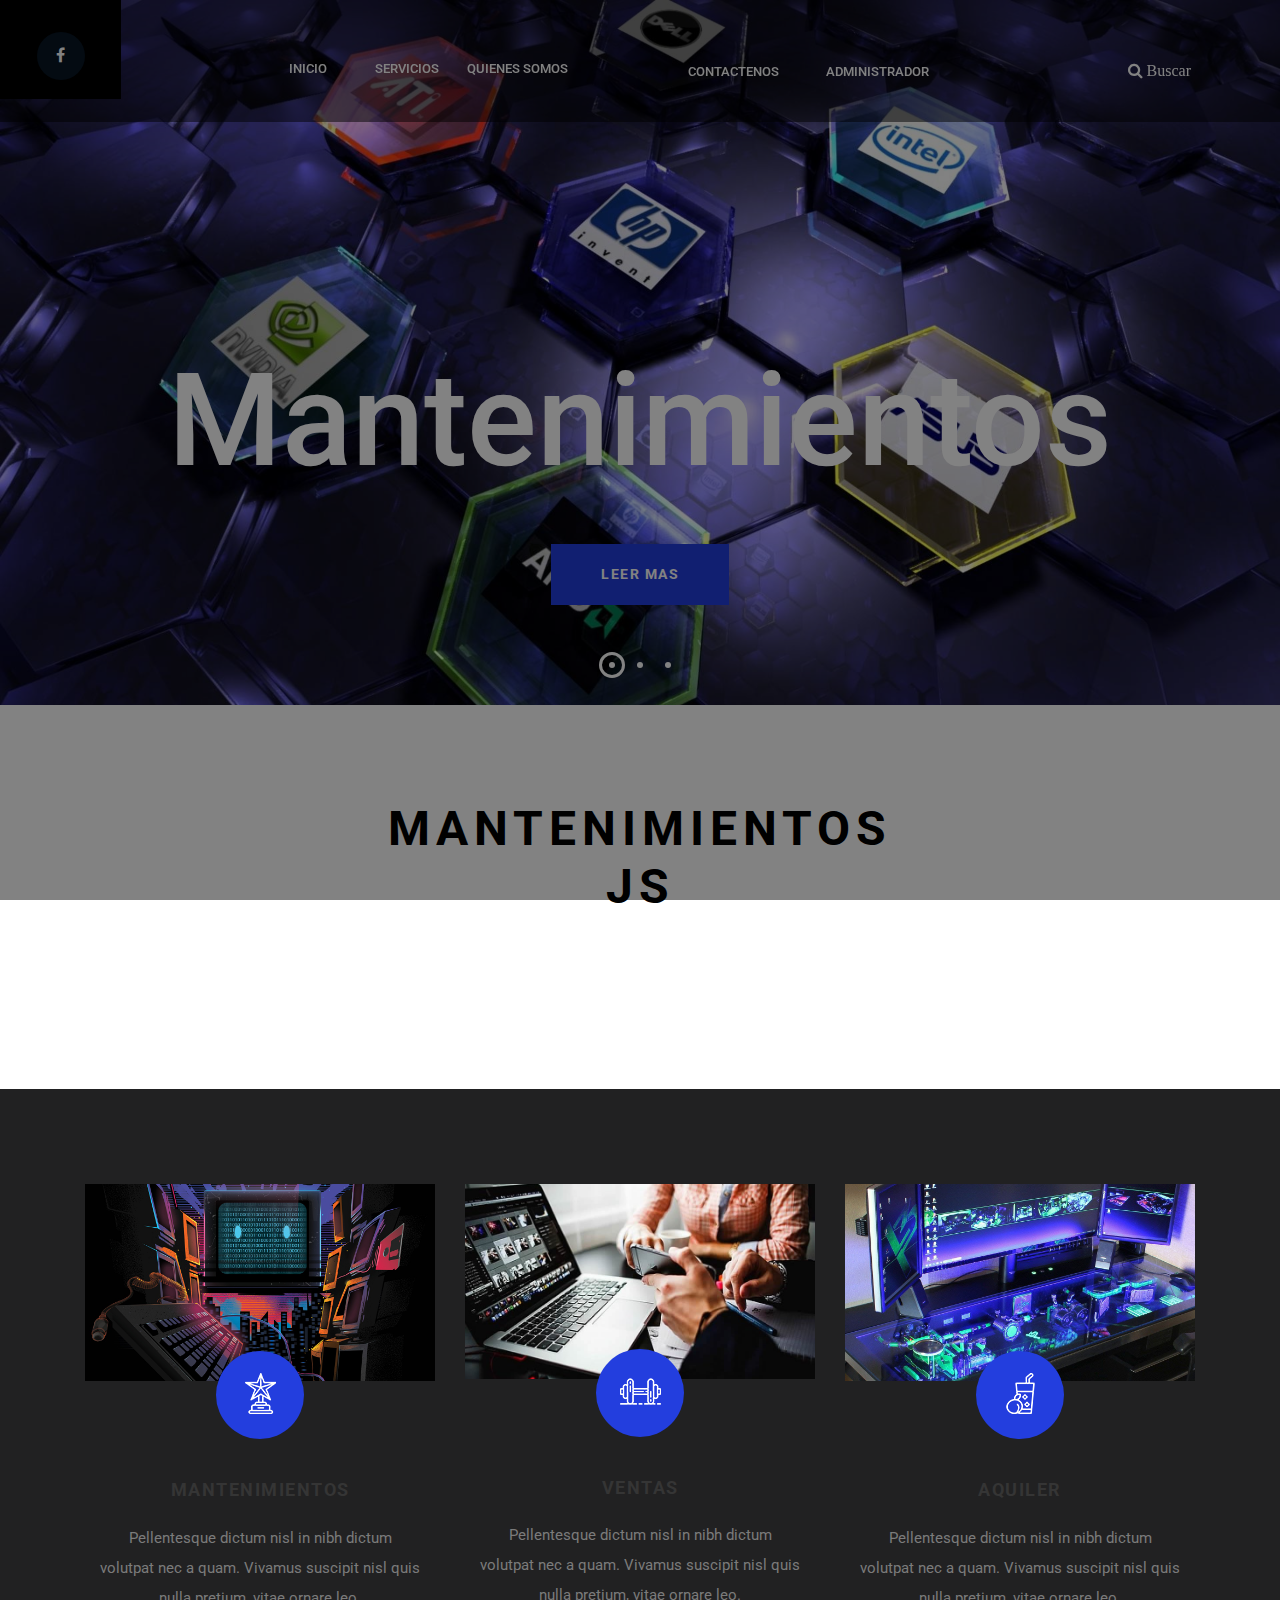
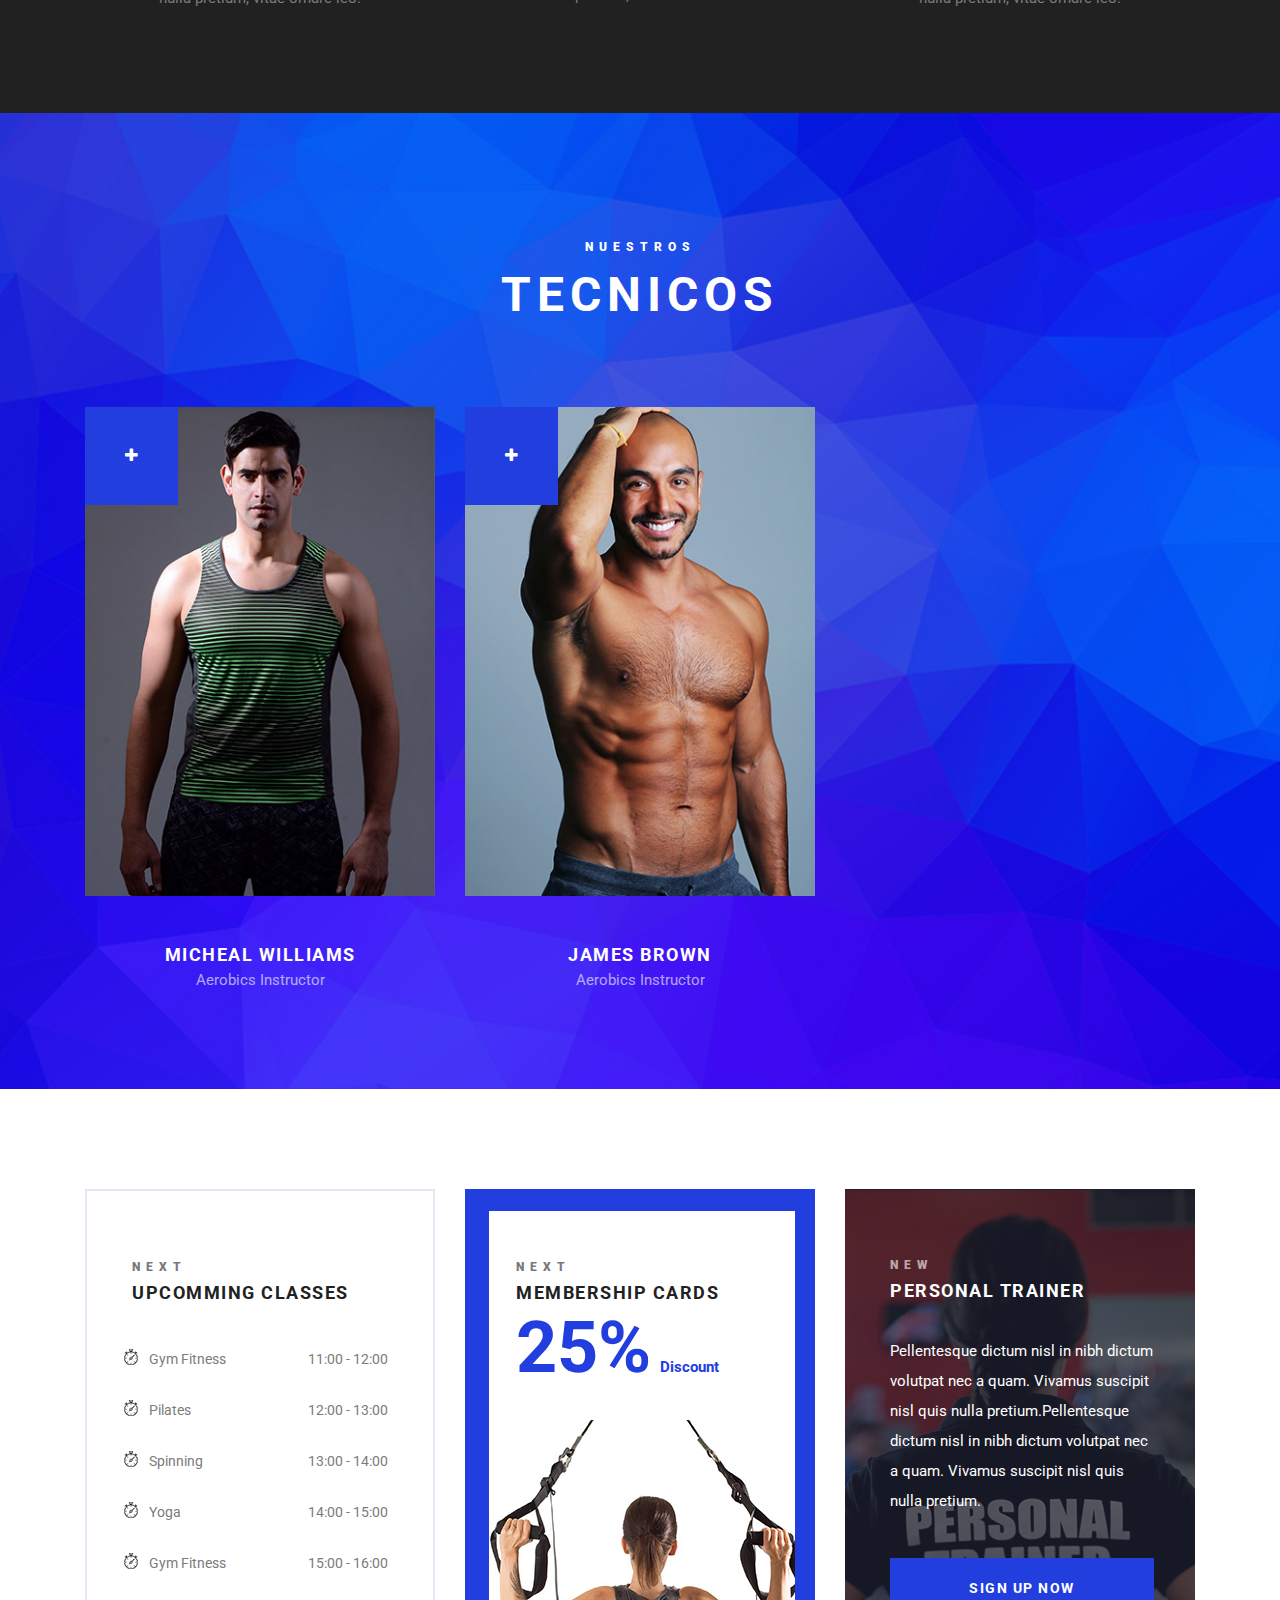
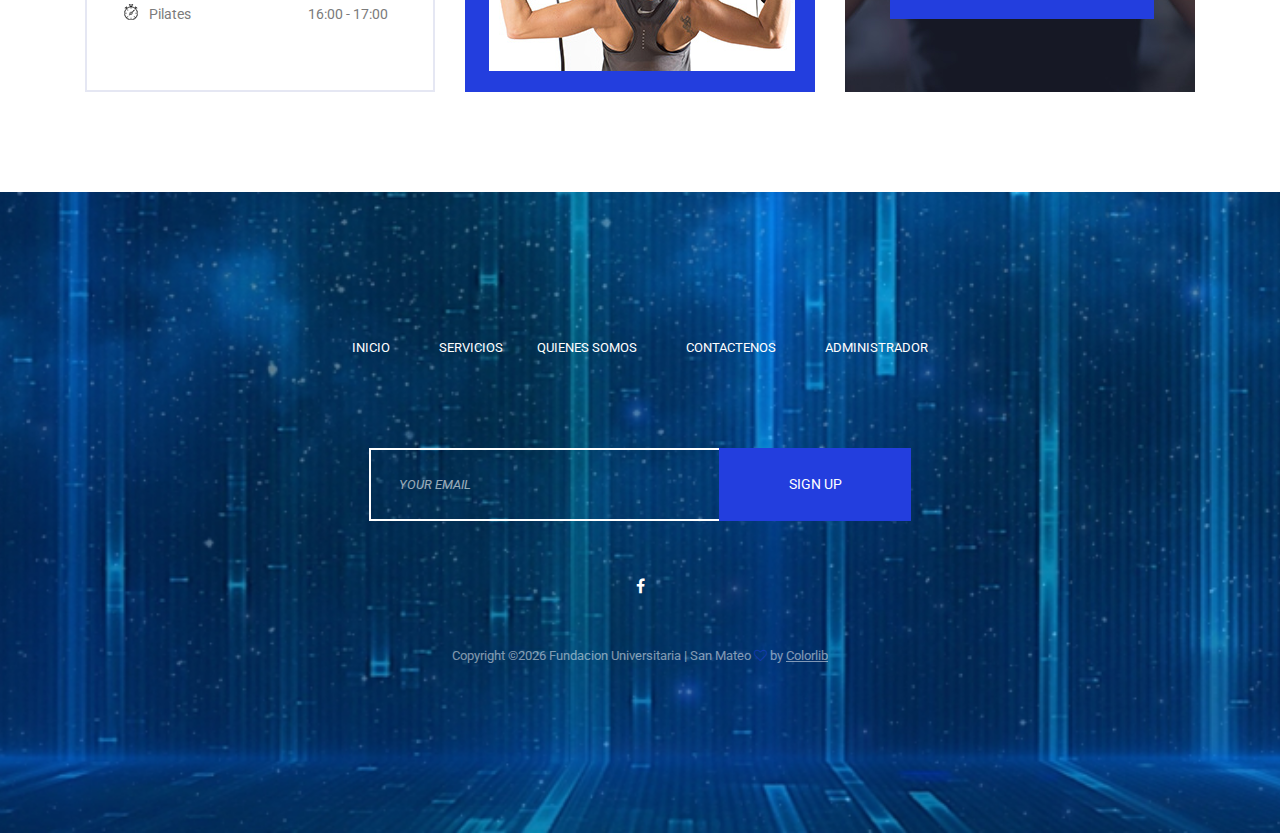
<file: index.html>
<!DOCTYPE html>
<html lang="es">

<head>
    <meta charset="UTF-8">
    <meta name="description" content="TopGym Template">
    <meta name="keywords" content="TopGym, unica, creative, html">
    <meta name="viewport" content="width=device-width, initial-scale=1.0">
    <meta http-equiv="X-UA-Compatible" content="ie=edge">
    <title>Mantenimientos | JS</title>

    <!-- Google Font -->
    <link href="https://fonts.googleapis.com/css?family=Roboto:100,300,300i,400,500,700,900" rel="stylesheet">

    <!-- Css Styles -->
    <link rel="stylesheet" href="css/bootstrap.min.css" type="text/css">
    <link rel="stylesheet" href="css/font-awesome.min.css" type="text/css">
    <link rel="stylesheet" href="css/owl.carousel.min.css" type="text/css">
    <link rel="stylesheet" href="css/magnific-popup.css" type="text/css">
    <link rel="stylesheet" href="css/barfiller.css" type="text/css">
    <link rel="stylesheet" href="css/slicknav.min.css" type="text/css">
    <link rel="stylesheet" href="css/style.css" type="text/css">
</head>

<body>
    <!-- Page Preloder -->
    <div id="preloder">
        <div class="loader"></div>
    </div>
    <!-- Header Section Begin -->
    <header class="header-section">
       
        <div class="container">
            <div class="row">
                <div class="col-lg-12">
                    <div class="main-menu">
                       
                        <nav class="mobile-menu"> 
                            <ul>
                                <li><a href="./index.html">Inicio</a></li>
                                <li><a href="./about-us.html" target="_blank">Servicios</a></li>
                                <li><a href="./blog.html" target="_blank">Quienes somos</a></li>

                                <li><a href="./contact.html">Contactenos</a></li>
                                <li><a href="./sistema/login.php" target="_blank">Administrador</a></li>
                                <li class="search-btn search-trigger"><i class="fa fa-search"> Buscar </i></li>
                            </ul>
                        </nav>
                    </div>
                </div>
            </div>
        </div>
        
    </header>
    <!-- Header End -->
    <!-- Search Bar Begin -->
    <section class="search-bar-wrap">
        <span class="search-close"><i class="fa fa-close"></i></span>
        <div class="search-bar-table">
            <div class="search-bar-tablecell">
                <div class="search-bar-inner">
                    <h2>Buscar</h2>
                    <form action="#">
                        <input type="search" placeholder="Busca Tus Servicios">
                        <button type="submit">Buscar</button>
                    </form>
                </div>
            </div>
        </div>
    </section>
    <!-- Search Bar End -->
    <!-- Top Social Begin -->
    <div class="top-social">
        <div class="top-social-links">
            <ul>
                
                <li><a href="https://www.facebook.com/ServicompuJCS/" target="_blank"><i class="fa fa-facebook"></i></a></li>
              
            </ul>
        </div>
    </div>
    <!-- Top Social End -->
    <!-- Hero Slider Section Begin -->
    <section class="hero-slider">
        <div class="slide-items owl-carousel">
            <div class="single-slide set-bg active" data-setbg="img/mantenimientos.jpg">
                
                <h1>Mantenimientos</h1>
                <a href="#" class="primary-btn">Leer mas</a>
            </div>
            <div class="single-slide set-bg" data-setbg="img/ventas.jpg">
                
                <h1>Ventas</h1>
                <a href="#" class="primary-btn">Leer mas</a>
            </div>
            <div class="single-slide set-bg" data-setbg="img/alquiler-1.jpg">
                </i></a>
                <h1>Alquiler</h1>
                <a href="#" class="primary-btn">Leer mas</a>
            </div>
        </div>
    </section>
    <!-- Hero Slider End -->
    <!-- Features Section Begin -->
    <section class="features-section spad">
      
                <div class="col-lg-12 text-center">
                    <div class="section-title">
                        
                        <h2 style="color: black">Mantenimientos</h2>
                        <h2 style="color: black">JS</h2>
                    </div>
                </div>
            </div>
                        
                    </div> 
    </section>
    <!-- Features Section End -->
    <!-- Services Section Begin -->
    <section class="services-section spad">
         <div class="container">
            <div class="row">
                <div class="col-md-4">
                    <div class="single-features">
                        <div class="features-img">
                            <img src="img/mante.jpg" alt="">
                        </div>
                        <div class="feature-text">
                            <div class="feature-icon">
                                <img src="img/features/icon-1.png" alt="">
                            </div>
                            <h5>Mantenimientos</h5>
                            <p>Pellentesque dictum nisl in nibh dictum volutpat nec a quam. Vivamus suscipit nisl quis
                                nulla pretium, vitae ornare leo.</p>
                        </div>
                    </div>
                </div>
                <div class="col-md-4">
                    <div class="single-features">
                        <div class="features-img">
                            <img src="img/pc-portatil.jpg" alt="">
                        </div>
                        <div class="feature-text">
                            <div class="feature-icon">
                                <img src="img/features/icon-2.png" alt="">
                            </div>
                            <h5>Ventas</h5>
                            <p>Pellentesque dictum nisl in nibh dictum volutpat nec a quam. Vivamus suscipit nisl quis
                                nulla pretium, vitae ornare leo.</p>
                        </div>
                    </div>
                </div>
                <div class="col-md-4">
                    <div class="single-features">
                        <div class="features-img">
                            <img src="img/alquiler.jpg" alt="">
                        </div>
                        <div class="feature-text">
                            <div class="feature-icon">
                                <img src="img/features/icon-3.png" alt="">
                            </div>
                            <h5>Aquiler</h5>
                            <p>Pellentesque dictum nisl in nibh dictum volutpat nec a quam. Vivamus suscipit nisl quis
                                nulla pretium, vitae ornare leo.</p>
                        </div>
                    </div>
                </div>
            </div>
        </div>
    </section>
    <!-- Services Section End -->
    <!-- Trainer Section Begin -->
    <section class="trainer-section set-bg" data-setbg="img/trainer-bg.jpg">
        <div class="container">
            <div class="row">
                <div class="col-lg-12 text-center">
                    <div class="section-title">
                        <span>Nuestros</span>
                        <h2>Tecnicos</h2>
                        
                    </div>
                </div>
            </div>
            <div class="row">
               
                <div class="col-md-4">
                    <div class="single-trainer">
                        <div class="trainer-img">
                            <img src="img/trainer/trainer-2.jpg" alt="">
                            <div class="img-hover">
                                <a href="#"><i class="fa fa-plus"></i></a>
                            </div>
                        </div>
                        <div class="trainer-text">
                            <h5>Micheal Williams <span>Aerobics Instructor</span></h5>
                        </div>
                    </div>
                </div>
                <div class="col-md-4">
                    <div class="single-trainer">
                        <div class="trainer-img">
                            <img src="img/trainer/trainer-3.jpg" alt="">
                            <div class="img-hover">
                                <a href="#"><i class="fa fa-plus"></i></a>
                            </div>
                        </div>
                        <div class="trainer-text">
                            <h5>James Brown <span>Aerobics Instructor</span></h5>
                        </div>
                    </div>
                </div>
            </div>
        </div>
    </section>
    <!-- Traniner Section End -->
    <!-- Upcoming Event Begin -->
    <section class="upcoming-event-section spad-2">
        <div class="container">
            <div class="row">
                <div class="col-lg-4 col-md-6">
                    <div class="upcoming-classes">
                        <div class="up-title">
                            <span>Next</span>
                            <h5>Upcomming Classes</h5>
                        </div>
                        <ul class="classes-time">
                            <li><img src="img/stopwatch.png" alt=""> Gym Fitness <span>11:00 - 12:00</span></li>
                            <li><img src="img/stopwatch.png" alt=""> Pilates <span>12:00 - 13:00</span></li>
                            <li><img src="img/stopwatch.png" alt=""> Spinning <span>13:00 - 14:00</span></li>
                            <li><img src="img/stopwatch.png" alt=""> Yoga <span>14:00 - 15:00</span></li>
                            <li><img src="img/stopwatch.png" alt=""> Gym Fitness <span>15:00 - 16:00</span></li>
                            <li><img src="img/stopwatch.png" alt=""> Pilates <span>16:00 - 17:00</span></li>
                        </ul>
                    </div>
                </div>
                <div class="col-lg-4 col-md-6">
                    <div class="membership-card set-bg" data-setbg="img/m-card.jpg">
                        <div class="membership-details">
                            <div class="up-title">
                                <span>Next</span>
                                <h5>Membership Cards</h5>
                            </div>
                            <div class="discount">
                                <h1>25% <span>Discount</span></h1>
                            </div>
                        </div>
                    </div>
                </div>
                <div class="col-lg-4 col-md-12">
                    <div class="member-sign-up set-bg" data-setbg="img/signup-bg.jpg">
                        <div class="up-title">
                            <span>New</span>
                            <h5>Personal Trainer</h5>
                        </div>
                        <p>Pellentesque dictum nisl in nibh dictum volutpat nec a quam. Vivamus suscipit nisl quis nulla
                            pretium.Pellentesque dictum nisl in nibh dictum volutpat nec a quam. Vivamus suscipit nisl
                            quis nulla pretium.</p>
                        <div class="member-signup-btn">
                            <a href="#" class="primary-btn">Sign up Now</a>
                        </div>
                    </div>
                </div>
            </div>
        </div>
    </section>
    <!-- Upcoming Event End -->
    <!-- Footer Section Begin -->
    <footer class="footer-section set-bg" data-setbg="img/footer-1.jpg">
        <div class="container">
            <div class="row">
                <div class="col-lg-12">
                    <div class="footer-content">
                        <div class="footer-logo">
                            <!--<a href="#"><img src="img/logo.png" alt=""></a>-->
                        </div>
                        <div class="footer-menu">
                            <ul>
                                 <li><a href="./index.html">Inicio</a></li>
                                <li><a href="./about-us.html">Servicios</a></li>
                                <li><a href="./blog.html">Quienes somos</a></li>

                                <li><a href="./contact.html">Contactenos</a></li>
                                <li><a href="./sistema/inicio.php">Administrador</a></li>
                            </ul>
                        </div>
                        <div class="subscribe-form">
                            <form action="#">
                                <input type="text" placeholder="your Email">
                                <button type="submit">Sign Up</button>
                            </form>
                        </div>
                        <div class="social-links">

                            <!--<a href="#"><i class="fa fa-pinterest"></i></a>-->
                            <a href="https://www.facebook.com/ServicompuJCS/" target="_blank"><i class="fa fa-facebook"></i></a>
                            <!--<a href="#"><i class="fa fa-twitter"></i></a>
                            <a href="#"><i class="fa fa-dribbble"></i></a>
                            <a href="#"><i class="fa fa-behance"></i></a>-->

                        </div>
                        <div class="footer-icon-img">
                            
                        </div>
                        <div class="copyright">
                            <!-- Link back to Colorlib can't be removed. Template is licensed under CC BY 3.0. -->
Copyright &copy;<script>document.write(new Date().getFullYear());</script> Fundacion Universitaria | San Mateo <i class="fa fa-heart-o" aria-hidden="true"></i> by <a href="https://colorlib.com" target="_blank">Colorlib</a>
<!-- Link back to Colorlib can't be removed. Template is licensed under CC BY 3.0. -->
                        </div>
                    </div>
                </div>
            </div>
        </div>
    </footer>
    <!-- Footer Section End -->

    <!-- Js Plugins -->
    <script src="js/jquery-3.3.1.min.js"></script>
    <script src="js/bootstrap.min.js"></script>
    <script src="js/jquery.slicknav.js"></script>
    <script src="js/owl.carousel.min.js"></script>
    <script src="js/jquery.magnific-popup.min.js"></script>
    <script src="js/circle-progress.min.js"></script>
    <script src="js/jquery.barfiller.js"></script>
    <script src="js/main.js"></script>
</body>

</html>
</file>
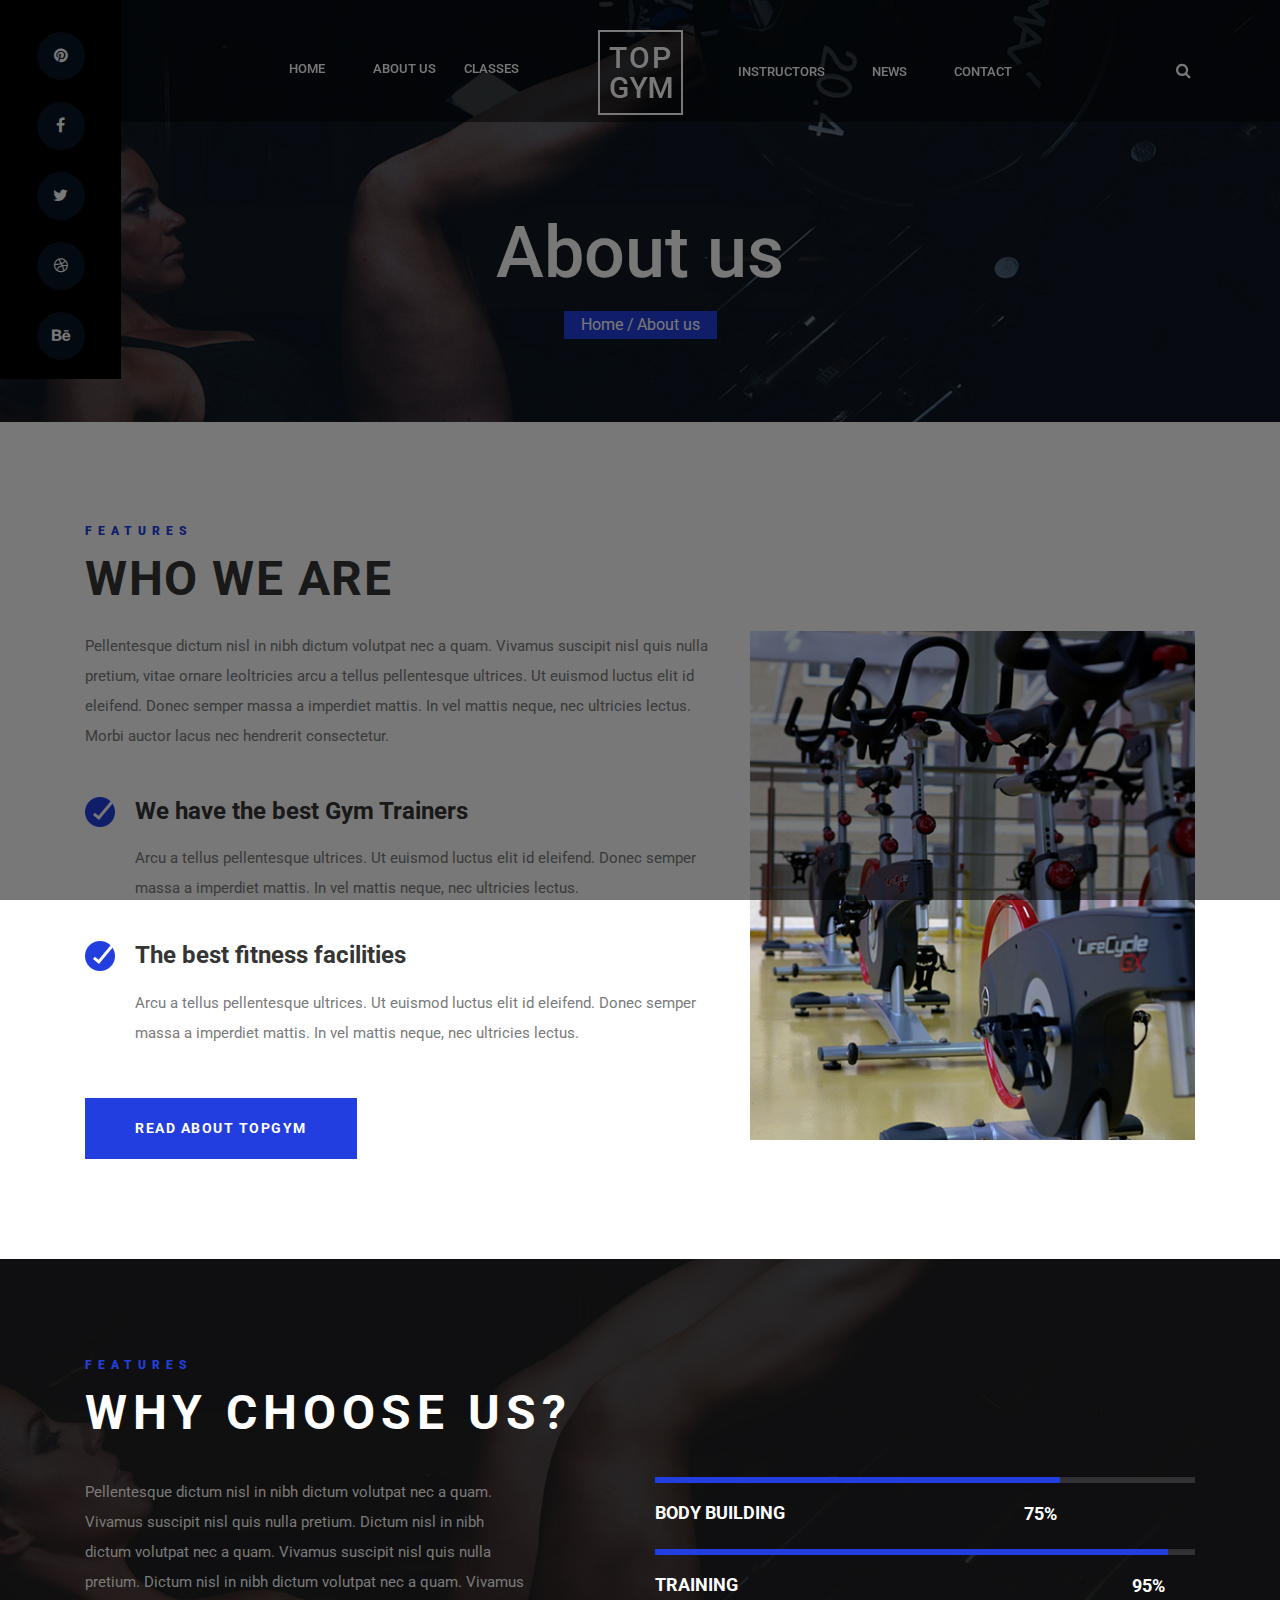
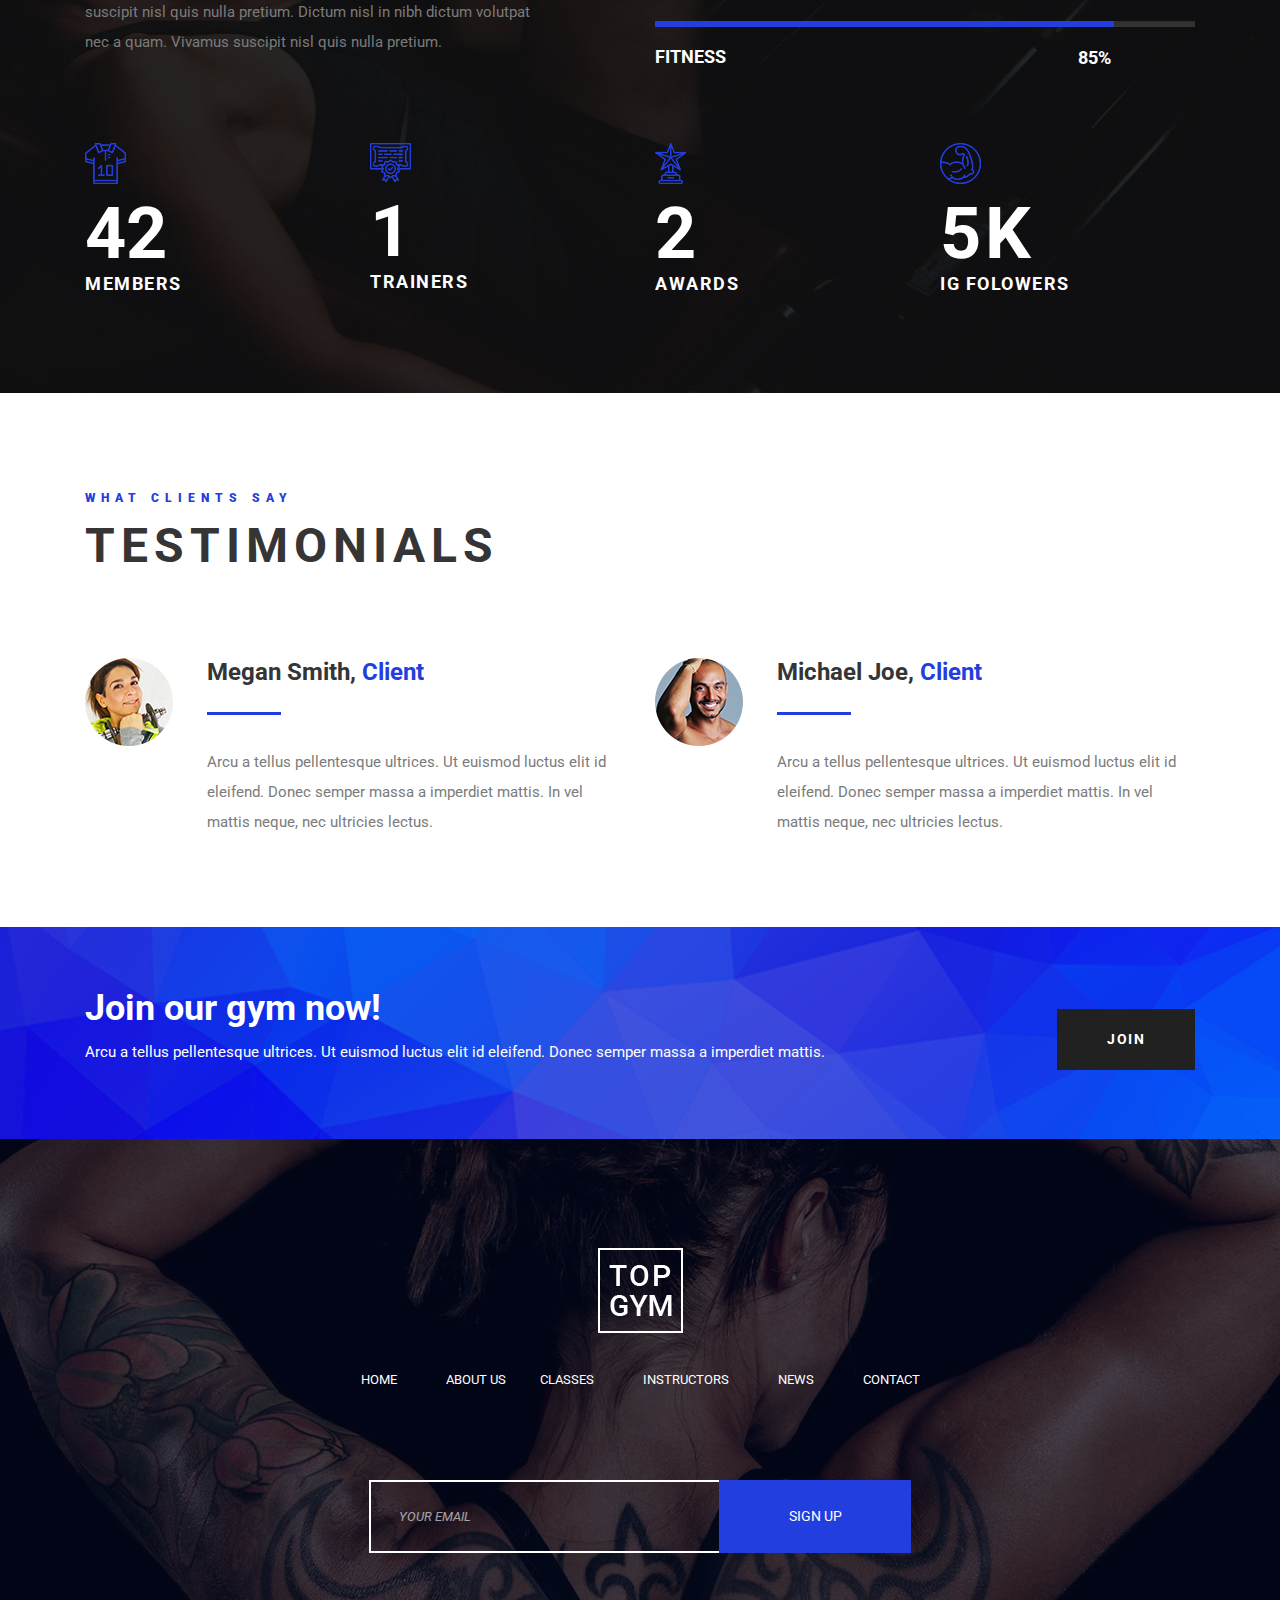
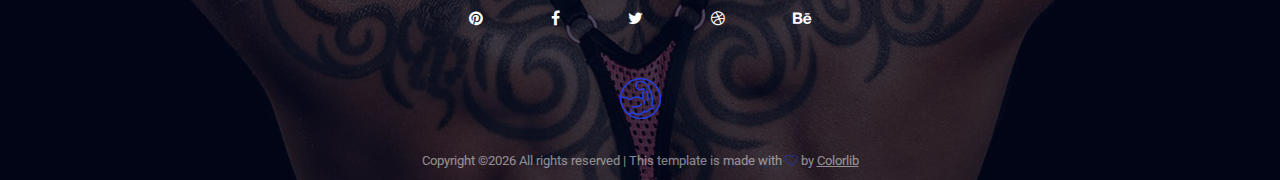
<file: about-us.html>
<!DOCTYPE html>
<html lang="zxx">

<head>
    <meta charset="UTF-8">
    <meta name="description" content="TopGym Template">
    <meta name="keywords" content="TopGym, unica, creative, html">
    <meta name="viewport" content="width=device-width, initial-scale=1.0">
    <meta http-equiv="X-UA-Compatible" content="ie=edge">
    <title>About Us | Template</title>

    <!-- Google Font -->
    <link href="https://fonts.googleapis.com/css?family=Roboto:100,300,300i,400,500,700,900" rel="stylesheet">

    <!-- Css Styles -->
    <link rel="stylesheet" href="css/bootstrap.min.css" type="text/css">
    <link rel="stylesheet" href="css/font-awesome.min.css" type="text/css">
    <link rel="stylesheet" href="css/owl.carousel.min.css" type="text/css">
    <link rel="stylesheet" href="css/magnific-popup.css" type="text/css">
    <link rel="stylesheet" href="css/barfiller.css" type="text/css">
    <link rel="stylesheet" href="css/slicknav.min.css" type="text/css">
    <link rel="stylesheet" href="css/style.css" type="text/css">
</head>

<body>
    <!-- Page Preloder -->
    <div id="preloder">
        <div class="loader"></div>
    </div>
    <!-- Header Section Begin -->
    <header class="header-section">
        <div class="container">
            <div class="row">
                <div class="col-lg-12">
                    <div class="main-menu">
                        <div class="logo">
                            <a href="./index.html">
                                <img src="img/logo.png" alt="">
                            </a>
                        </div>
                        <nav class="mobile-menu">
                            <ul>
                                <li><a href="./index.html">Home</a></li>
                                <li><a href="./about-us.html">About us</a></li>
                                <li><a href="./classes.html">Classes</a></li>
                                <li><a href="./elements.html">Instructors</a></li>
                                <li><a href="./blog.html">News</a></li>
                                <li><a href="./contact.html">Contact</a></li>
                                <li class="search-btn search-trigger"><i class="fa fa-search"></i></li>
                            </ul>
                        </nav>
                        <div id="mobile-menu-wrap"></div>
                    </div>
                </div>
            </div>
        </div>
    </header>
    <!-- Header End -->
    <!-- Search Bar Begin -->
    <section class="search-bar-wrap">
        <span class="search-close"><i class="fa fa-close"></i></span>
        <div class="search-bar-table">
            <div class="search-bar-tablecell">
                <div class="search-bar-inner">
                    <h2>Search</h2>
                    <form action="#">
                        <input type="search" placeholder="Type Keywords">
                        <button type="submit">Search</button>
                    </form>
                </div>
            </div>
        </div>
    </section>
    <!-- Search Bar End -->
    <!-- Top Social Begin -->
    <div class="top-social">
        <div class="top-social-links">
            <ul>
                <li><a href="#"><i class="fa fa-pinterest"></i></a></li>
                <li><a href="#"><i class="fa fa-facebook"></i></a></li>
                <li><a href="#"><i class="fa fa-twitter"></i></a></li>
                <li><a href="#"><i class="fa fa-dribbble"></i></a></li>
                <li><a href="#"><i class="fa fa-behance"></i></a></li>
            </ul>
        </div>
    </div>
    <!-- Top Social End -->
    <!-- Breadcrumb Section Begin -->
    <section class="breadcrumb-area set-bg" data-setbg="img/breadcrumb-bg.jpg">
        <div class="container">
            <div class="row">
                <div class="col-lg-12 text-center">
                    <div class="breadcrumb-content">
                        <h2>About us</h2>
                        <div class="links">
                            <a href="./index.html">Home</a>
                            <a href="./about-us.html" class="rt-breadcrumb">About us</a>
                        </div>
                    </div>
                </div>
            </div>
        </div>
    </section>
    <!-- Breadcrumb Section End -->
    <!-- About Us Begin -->
    <section class="about-us-area spad-2">
        <div class="container">
            <div class="row">
                <div class="col-lg-12">
                    <div class="section-title">
                        <span>Features</span>
                        <h2>Who We Are</h2>
                    </div>
                </div>
            </div>
            <div class="row">
                <div class="col-lg-7">
                    <div class="about-text">
                        <p class="t-text">Pellentesque dictum nisl in nibh dictum volutpat nec a quam. Vivamus suscipit
                            nisl quis nulla pretium, vitae ornare leoltricies arcu a tellus pellentesque ultrices. Ut
                            euismod luctus elit id eleifend. Donec semper massa a imperdiet mattis. In vel mattis neque, nec ultricies lectus. Morbi auctor lacus nec hendrerit consectetur. </p>
                        <div class="about-features">
                            <div class="about-features-item">
                                <div class="about-feature-img">
                                    <img src="img/check.png" alt="">
                                </div>
                                <div class="about-feature-text">
                                    <h4>We have the best Gym Trainers</h4>
                                    <p>Arcu a tellus pellentesque ultrices. Ut euismod luctus elit id eleifend. Donec
                                        semper massa a imperdiet mattis. In vel mattis neque, nec ultricies lectus. </p>
                                </div>
                            </div>
                            <div class="about-features-item">
                                <div class="about-feature-img">
                                    <img src="img/check.png" alt="">
                                </div>
                                <div class="about-feature-text">
                                    <h4>The best fitness facilities</h4>
                                    <p>Arcu a tellus pellentesque ultrices. Ut euismod luctus elit id eleifend. Donec
                                        semper massa a imperdiet mattis. In vel mattis neque, nec ultricies lectus. </p>
                                </div>
                            </div>
                        </div>
                        <a href="#" class="primary-btn">Read about topgym</a>
                    </div>
                </div>
                <div class="col-lg-5">
                    <img class="about-img" src="img/about-us.jpg" alt="">
                </div>
            </div>
        </div>
    </section>
    <!-- About Us End -->
    <!-- Skills Section Begin -->
    <section class="skill-section set-bg" data-setbg="img/about-bg-2.jpg">
        <div class="container">
            <div class="row">
                <div class="col-lg-12">
                    <div class="section-title">
                        <span>Features</span>
                        <h2>Why Choose us?</h2>
                    </div>
                </div>
            </div>
            <div class="row">
                <div class="col-lg-5">
                    <div class="skill-text">
                        <p>Pellentesque dictum nisl in nibh dictum volutpat nec a quam. Vivamus suscipit nisl quis nulla pretium. Dictum nisl in nibh dictum volutpat nec a quam. Vivamus suscipit nisl quis nulla pretium. Dictum nisl in nibh dictum volutpat nec a quam. Vivamus suscipit nisl quis nulla pretium. Dictum nisl in nibh dictum volutpat nec a quam. Vivamus suscipit nisl quis nulla pretium.</p>
                    </div>
                </div>
                <div class="col-lg-6 offset-lg-1">
                    <div class="skill-bar">
                        <div id="bar1" class="single-bar barfiller">
                            <span class="fill" data-percentage="75"></span>
                            <h5>Body building</h5>
                            <div class="tipWrap">
                                <span class="tip"></span>
                            </div>
                        </div>
                        <div id="bar2" class="single-bar barfiller">
                            <span class="fill" data-percentage="95"></span>
                            <h5>Training</h5>
                            <div class="tipWrap">
                                <span class="tip"></span>
                            </div>
                        </div>
                        <div id="bar3" class="single-bar barfiller">
                            <span class="fill" data-percentage="85"></span>
                            <h5>Fitness</h5>
                            <div class="tipWrap">
                                <span class="tip"></span>
                            </div>
                        </div>
                    </div>
                </div>
            </div>
            <div class="row mt-50">
                <div class="col-lg-3 col-sm-6">
                    <div class="single-counter">
                        <div class="counter-icon">
                            <img src="img/shirt-icon.png" alt="">
                        </div>
                        <span class="counter">561</span>
                        <p>Members</p>
                    </div>
                </div>
                <div class="col-lg-3 col-sm-6">
                    <div class="single-counter">
                        <div class="counter-icon">
                            <img src="img/certify.png" alt="">
                        </div>
                        <span class="counter">12</span>
                        <p>Trainers</p>
                    </div>
                </div>
                <div class="col-lg-3 col-sm-6">
                    <div class="single-counter">
                        <div class="counter-icon">
                            <img src="img/award-icon.png" alt="">
                        </div>
                        <span class="counter">25</span>
                        <p>Awards</p>
                    </div>
                </div>
                <div class="col-lg-3 col-sm-6">
                    <div class="single-counter">
                        <div class="counter-icon">
                            <img src="img/footer-icon.png" alt="">
                        </div>
                        <span class="counter">56</span>
                        <strong>k</strong>
                        <p>Ig folowers</p>
                    </div>
                </div>
            </div>
        </div>
    </section>
    <!-- Skills Section End -->
    <!-- Testimonial Section Begin -->
    <section class="testimonial-section spad-3">
        <div class="container">
            <div class="row">
                <div class="col-lg-12">
                    <div class="section-title">
                        <span>What Clients Say</span>
                        <h2>Testimonials</h2>
                    </div>
                </div>
            </div>
            <div class="row">
                <div class="col-lg-6">
                    <div class="testimonial-content">
                        <div class="testimonial-pic set-bg" data-setbg="img/testimonial/testimonial-1.png"></div>
                        <div class="testimonial-text">
                            <h4>Megan Smith, <span>Client</span></h4>
                            <p>Arcu a tellus pellentesque ultrices. Ut euismod luctus elit id eleifend. Donec semper
                                massa a imperdiet mattis. In vel mattis neque, nec ultricies lectus. </p>
                        </div>
                    </div>
                </div>
                <div class="col-lg-6">
                    <div class="testimonial-content">
                        <div class="testimonial-pic set-bg" data-setbg="img/testimonial/testimonial-2.png"></div>
                        <div class="testimonial-text">
                            <h4>Michael Joe, <span>Client</span></h4>
                            <p>Arcu a tellus pellentesque ultrices. Ut euismod luctus elit id eleifend. Donec semper
                                massa a imperdiet mattis. In vel mattis neque, nec ultricies lectus. </p>
                        </div>
                    </div>
                </div>
            </div>
        </div>
    </section>
    <!-- Testimonial Section End -->
    <!-- Call To Action Section Begin -->
    <section class="about-callto-section set-bg" data-setbg="img/callto-bg.png">
        <div class="container">
            <div class="row">
                <div class="col-lg-12">
                    <div class="about-callto-text">
                        <div class="cl-left">
                            <h2>Join our gym now!</h2>
                            <p>Arcu a tellus pellentesque ultrices. Ut euismod luctus elit id eleifend. Donec semper
                                massa a imperdiet mattis. </p>
                        </div>
                        <div class="cl-right">
                            <a href="#" class="primary-btn">Join</a>
                        </div>
                    </div>
                </div>
            </div>
        </div>
    </section>
    <!-- Call To Action Section End -->
    <!-- Footer Section Begin -->
    <footer class="footer-section set-bg" data-setbg="img/footer-bg.jpg">
        <div class="container">
            <div class="row">
                <div class="col-lg-12">
                    <div class="footer-content">
                        <div class="footer-logo">
                            <a href="#"><img src="img/logo.png" alt=""></a>
                        </div>
                        <div class="footer-menu">
                            <ul>
                                <li><a href="./home.html">Home</a></li>
                                <li><a href="#">About us</a></li>
                                <li><a href="#">Classes</a></li>
                                <li><a href="#">Instructors</a></li>
                                <li><a href="#">News</a></li>
                                <li><a href="#">Contact</a></li>
                            </ul>
                        </div>
                        <div class="subscribe-form">
                            <form action="#">
                                <input type="text" placeholder="your Email">
                                <button type="submit">Sign Up</button>
                            </form>
                        </div>
                        <div class="social-links">
                            <a href="#"><i class="fa fa-pinterest"></i></a>
                            <a href="#"><i class="fa fa-facebook"></i></a>
                            <a href="#"><i class="fa fa-twitter"></i></a>
                            <a href="#"><i class="fa fa-dribbble"></i></a>
                            <a href="#"><i class="fa fa-behance"></i></a>
                        </div>
                        <div class="footer-icon-img">
                            <img src="img/footer-icon.png" alt="">
                        </div>
                        <div class="copyright">
                           <!-- Link back to Colorlib can't be removed. Template is licensed under CC BY 3.0. -->
Copyright &copy;<script>document.write(new Date().getFullYear());</script> All rights reserved | This template is made with <i class="fa fa-heart-o" aria-hidden="true"></i> by <a href="https://colorlib.com" target="_blank">Colorlib</a>
<!-- Link back to Colorlib can't be removed. Template is licensed under CC BY 3.0. -->
                        </div>
                    </div>
                </div>
            </div>
        </div>
    </footer>
    <!-- Footer Section End -->

    <!-- Js Plugins -->
    <script src="js/jquery-3.3.1.min.js"></script>
    <script src="js/bootstrap.min.js"></script>
    <script src="js/jquery.slicknav.js"></script>
    <script src="js/owl.carousel.min.js"></script>
    <script src="js/jquery.magnific-popup.min.js"></script>
    <script src="js/circle-progress.min.js"></script>
    <script src="js/jquery.barfiller.js"></script>
    <script src="js/main.js"></script>
</body>

</html>
</file>
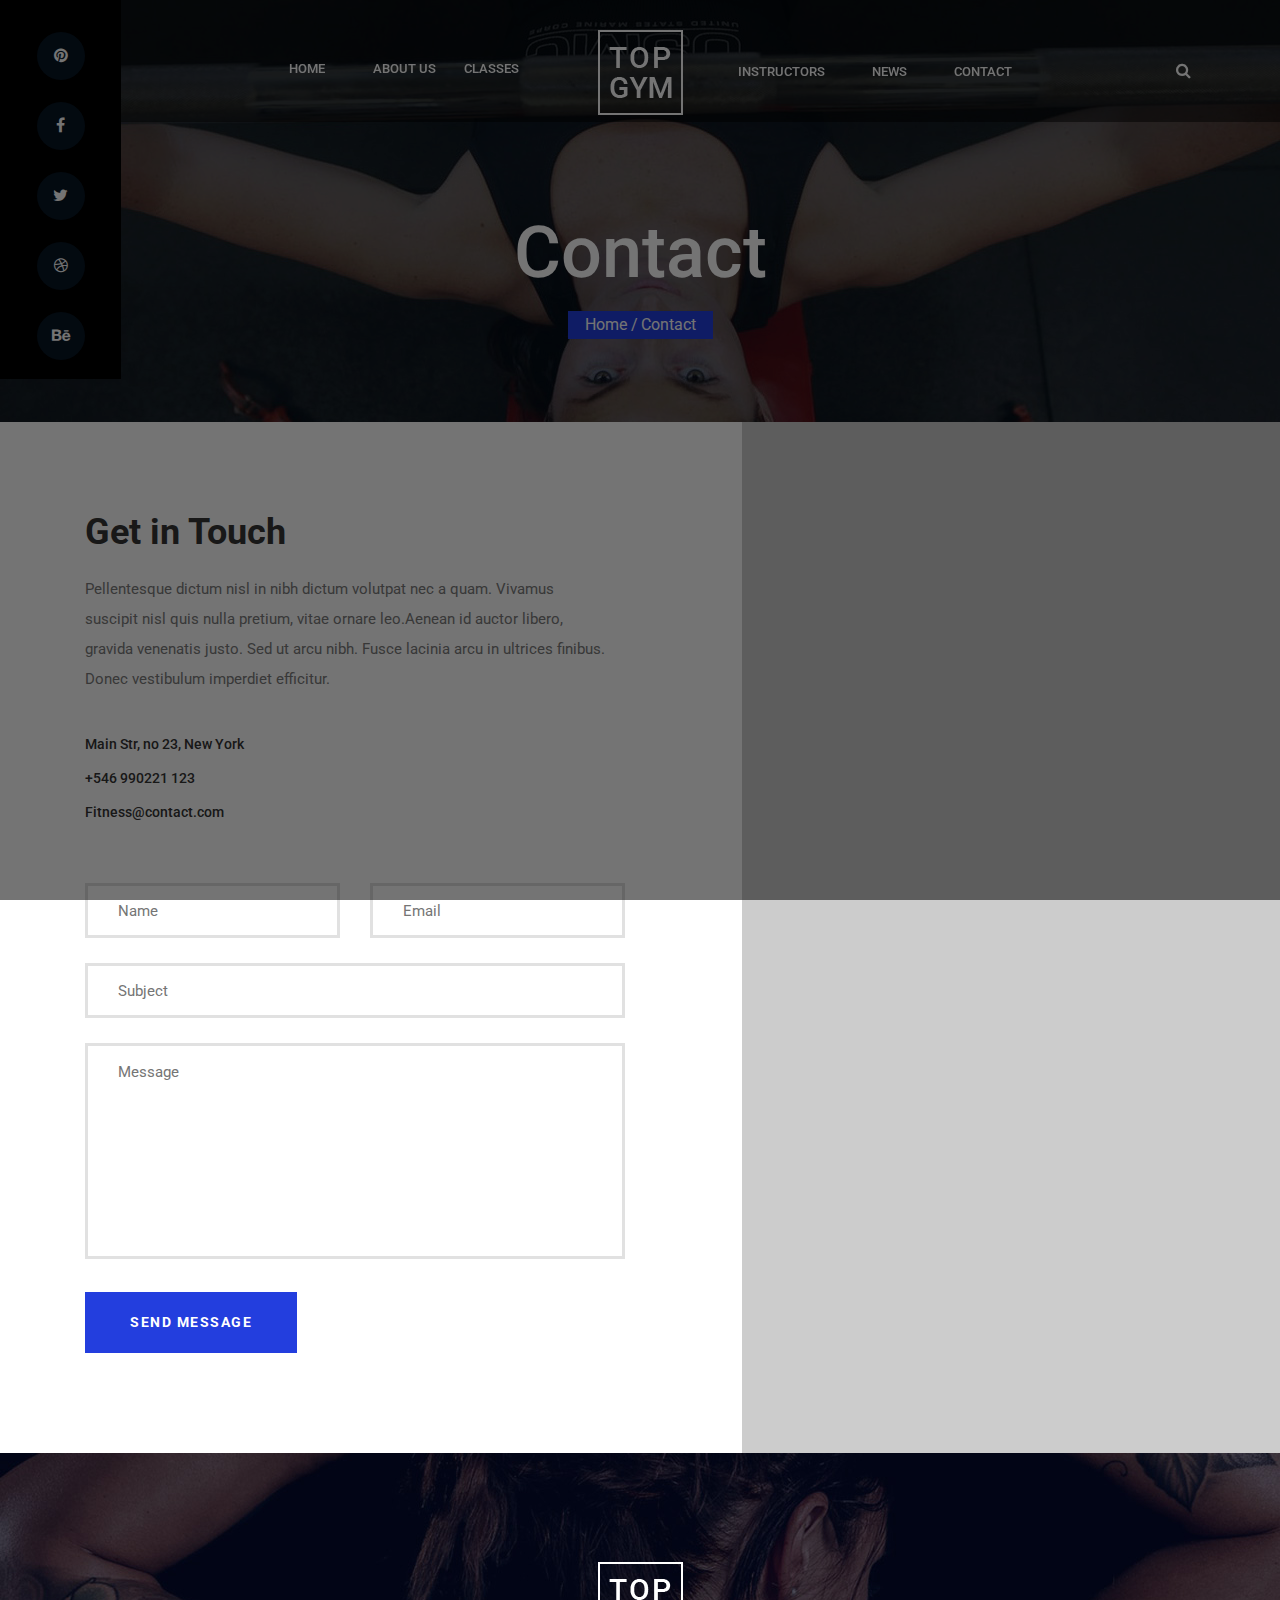
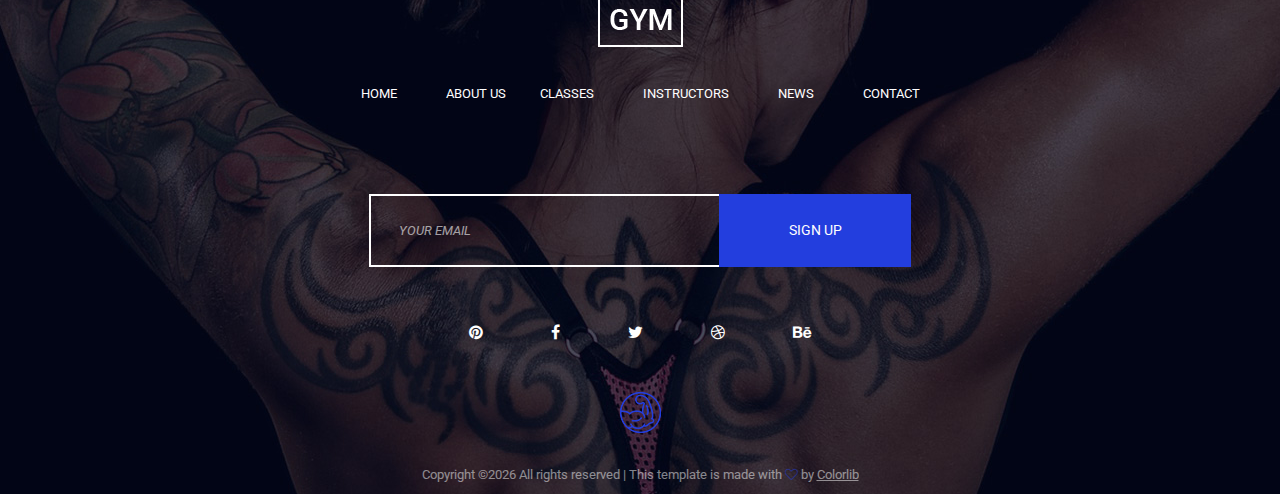
<file: contact.html>
<!DOCTYPE html>
<html lang="zxx">

<head>
    <meta charset="UTF-8">
    <meta name="description" content="TopGym Template">
    <meta name="keywords" content="TopGym, unica, creative, html">
    <meta name="viewport" content="width=device-width, initial-scale=1.0">
    <meta http-equiv="X-UA-Compatible" content="ie=edge">
    <title>Contact | Template</title>

    <!-- Google Font -->
    <link href="https://fonts.googleapis.com/css?family=Roboto:100,300,300i,400,500,700,900" rel="stylesheet">

    <!-- Css Styles -->
    <link rel="stylesheet" href="css/bootstrap.min.css" type="text/css">
    <link rel="stylesheet" href="css/font-awesome.min.css" type="text/css">
    <link rel="stylesheet" href="css/owl.carousel.min.css" type="text/css">
    <link rel="stylesheet" href="css/magnific-popup.css" type="text/css">
    <link rel="stylesheet" href="css/barfiller.css" type="text/css">
    <link rel="stylesheet" href="css/slicknav.min.css" type="text/css">
    <link rel="stylesheet" href="css/style.css" type="text/css">
</head>

<body>
    <!-- Page Preloder -->
    <div id="preloder">
        <div class="loader"></div>
    </div>
    <!-- Header Section Begin -->
    <header class="header-section">
        <div class="container">
            <div class="row">
                <div class="col-lg-12">
                    <div class="main-menu">
                        <div class="logo">
                            <a href="./index.html">
                                <img src="img/logo.png" alt="">
                            </a>
                        </div>
                        <nav class="mobile-menu">
                            <ul>
                                <li><a href="./index.html">Home</a></li>
                                <li><a href="./about-us.html">About us</a></li>
                                <li><a href="./classes.html">Classes</a></li>
                                <li><a href="./elements.html">Instructors</a></li>
                                <li><a href="./blog.html">News</a></li>
                                <li><a href="./contact.html">Contact</a></li>
                                <li class="search-btn search-trigger"><i class="fa fa-search"></i></li>
                            </ul>
                        </nav>
                        <div id="mobile-menu-wrap"></div>
                    </div>
                </div>
            </div>
        </div>
    </header>
    <!-- Header End -->
    <!-- Search Bar Begin -->
    <section class="search-bar-wrap">
        <span class="search-close"><i class="fa fa-close"></i></span>
        <div class="search-bar-table">
            <div class="search-bar-tablecell">
                <div class="search-bar-inner">
                    <h2>Search</h2>
                    <form action="#">
                        <input type="search" placeholder="Type Keywords">
                        <button type="submit">Search</button>
                    </form>
                </div>
            </div>
        </div>
    </section>
    <!-- Search Bar End -->
    <!-- Top Social Begin -->
    <div class="top-social">
        <div class="top-social-links">
            <ul>
                <li><a href="#"><i class="fa fa-pinterest"></i></a></li>
                <li><a href="#"><i class="fa fa-facebook"></i></a></li>
                <li><a href="#"><i class="fa fa-twitter"></i></a></li>
                <li><a href="#"><i class="fa fa-dribbble"></i></a></li>
                <li><a href="#"><i class="fa fa-behance"></i></a></li>
            </ul>
        </div>
    </div>
    <!-- Top Social End -->
    <!-- Breadcrumb Section Begin -->
    <section class="breadcrumb-area set-bg" data-setbg="img/contact/contact-bg.jpg">
        <div class="container">
            <div class="row">
                <div class="col-lg-12 text-center">
                    <div class="breadcrumb-content">
                        <h2>Contact</h2>
                        <div class="links">
                            <a href="./index.html">Home</a>
                            <a href="./contact.html" class="rt-breadcrumb">Contact</a>
                        </div>
                    </div>
                </div>
            </div>
        </div>
    </section>
    <!-- Breadcrumb Section End -->
    <!-- Contact Section Begin -->
    <section class="contact-section">
        <div class="container">
            <div class="row">
                <div class="col-lg-6">
                    <div class="contact-info">
                        <div class="contact-details">
                            <h2>Get in Touch</h2>
                            <p>Pellentesque dictum nisl in nibh dictum volutpat nec a quam. Vivamus suscipit nisl quis
                                nulla pretium, vitae ornare leo.Aenean id auctor libero, gravida venenatis justo. Sed ut
                                arcu nibh. Fusce lacinia arcu in ultrices finibus. Donec vestibulum imperdiet efficitur.
                            </p>
                            <ul class="address">
                                <li>Main Str, no 23, New York</li>
                                <li>+546 990221 123</li>
                                <li>Fitness@contact.com</li>
                            </ul>
                        </div>
                        <div class="contact-form">
                            <form action="#">
                                <div class="row">
                                    <div class="col-lg-6">
                                        <input type="text" placeholder="Name">
                                    </div>
                                    <div class="col-lg-6">
                                        <input type="email" placeholder="Email">
                                    </div>
                                    <div class="col-lg-12">
                                        <input type="text" placeholder="Subject">
                                        <textarea placeholder="Message"></textarea>
                                        <button type="submit" class="site-btn">Send Message</button>
                                    </div>
                                </div>
                            </form>
                        </div>
                    </div>
                </div>
            </div>
        </div>
        <div class="map"><iframe
                src="https://www.google.com/maps/embed?pb=!1m18!1m12!1m3!1d48359.89302507648!2d-73.95762813994347!3d40.75117343692072!2m3!1f0!2f0!3f0!3m2!1i1024!2i768!4f13.1!3m3!1m2!1s0x89c2592bc7bab159%3A0x56156cc4c5ee8e31!2sLong+Island+City%2C+Queens%2C+NY%2C+USA!5e0!3m2!1sen!2sbd!4v1561474745218!5m2!1sen!2sbd"
                style="border:0" allowfullscreen></iframe></div>
    </section>
    <!-- Contact Section End -->
    <!-- Footer Section Begin -->
    <footer class="footer-section set-bg" data-setbg="img/footer-bg.jpg">
        <div class="container">
            <div class="row">
                <div class="col-lg-12">
                    <div class="footer-content">
                        <div class="footer-logo">
                            <a href="#"><img src="img/logo.png" alt=""></a>
                        </div>
                        <div class="footer-menu">
                            <ul>
                                <li><a href="./home.html">Home</a></li>
                                <li><a href="#">About us</a></li>
                                <li><a href="#">Classes</a></li>
                                <li><a href="#">Instructors</a></li>
                                <li><a href="#">News</a></li>
                                <li><a href="#">Contact</a></li>
                            </ul>
                        </div>
                        <div class="subscribe-form">
                            <form action="#">
                                <input type="text" placeholder="your Email">
                                <button type="submit">Sign Up</button>
                            </form>
                        </div>
                        <div class="social-links">
                            <a href="#"><i class="fa fa-pinterest"></i></a>
                            <a href="#"><i class="fa fa-facebook"></i></a>
                            <a href="#"><i class="fa fa-twitter"></i></a>
                            <a href="#"><i class="fa fa-dribbble"></i></a>
                            <a href="#"><i class="fa fa-behance"></i></a>
                        </div>
                        <div class="footer-icon-img">
                            <img src="img/footer-icon.png" alt="">
                        </div>
                        <div class="copyright">
                            <!-- Link back to Colorlib can't be removed. Template is licensed under CC BY 3.0. -->
Copyright &copy;<script>document.write(new Date().getFullYear());</script> All rights reserved | This template is made with <i class="fa fa-heart-o" aria-hidden="true"></i> by <a href="https://colorlib.com" target="_blank">Colorlib</a>
<!-- Link back to Colorlib can't be removed. Template is licensed under CC BY 3.0. -->
                        </div>
                    </div>
                </div>
            </div>
        </div>
    </footer>
    <!-- Footer Section End -->

    <!-- Js Plugins -->
    <script src="js/jquery-3.3.1.min.js"></script>
    <script src="js/bootstrap.min.js"></script>
    <script src="js/jquery.slicknav.js"></script>
    <script src="js/owl.carousel.min.js"></script>
    <script src="js/jquery.magnific-popup.min.js"></script>
    <script src="js/circle-progress.min.js"></script>
    <script src="js/jquery.barfiller.js"></script>
    <script src="js/main.js"></script>
</body>

</html>
</file>
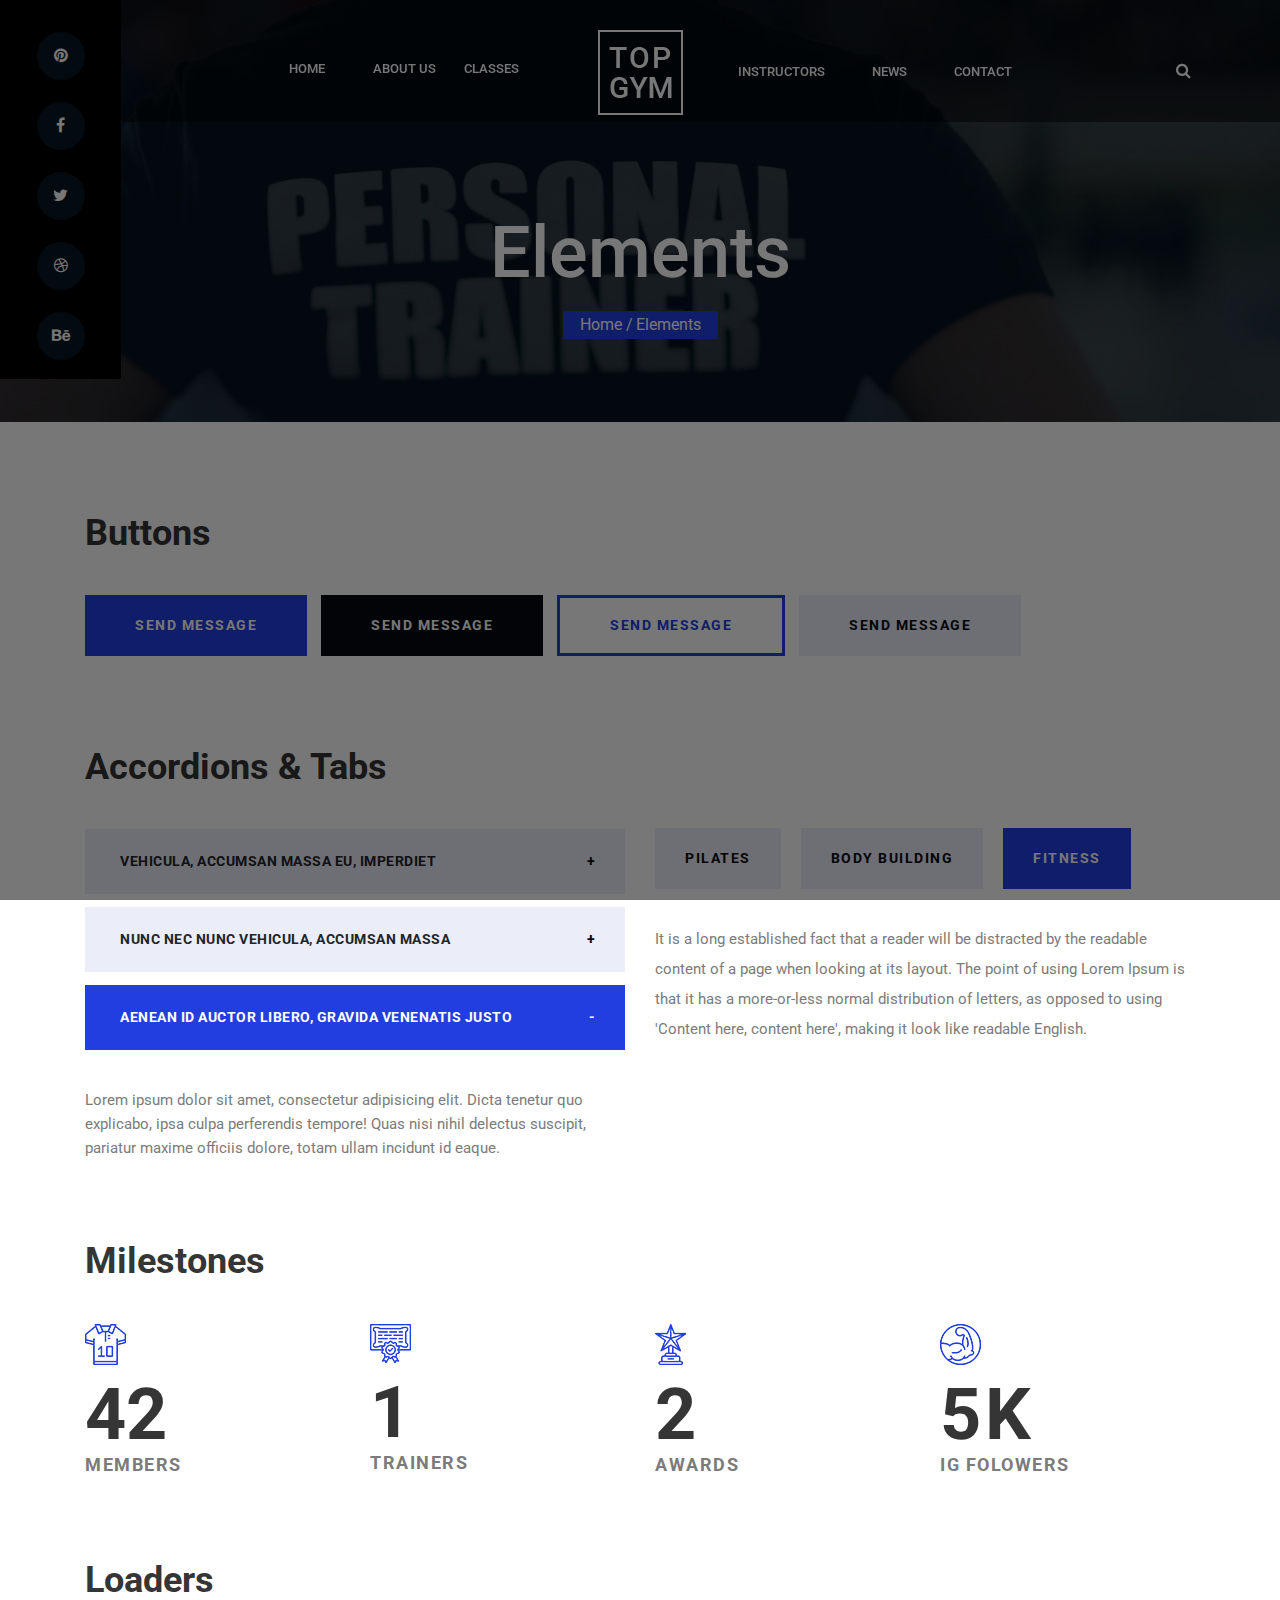
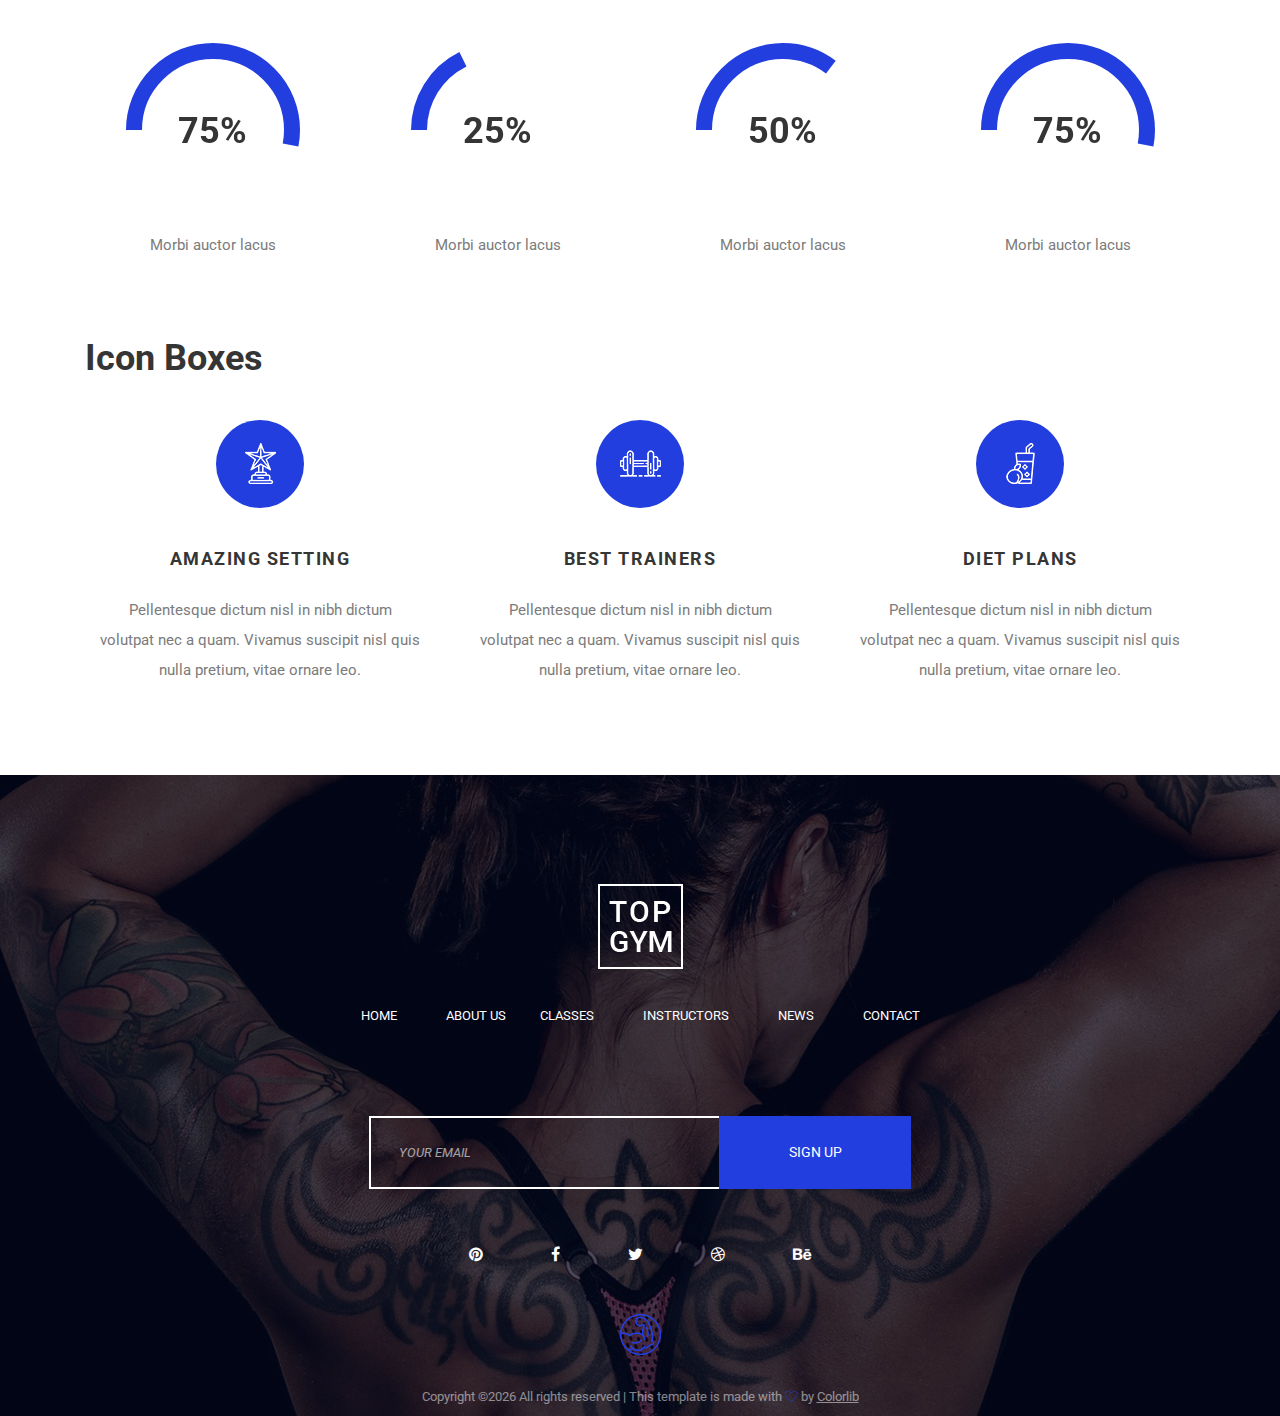
<file: elements.html>
<!DOCTYPE html>
<html lang="zxx">

<head>
    <meta charset="UTF-8">
    <meta name="description" content="TopGym Template">
    <meta name="keywords" content="TopGym, unica, creative, html">
    <meta name="viewport" content="width=device-width, initial-scale=1.0">
    <meta http-equiv="X-UA-Compatible" content="ie=edge">
    <title>Elements | Template</title>

    <!-- Google Font -->
    <link href="https://fonts.googleapis.com/css?family=Roboto:100,300,300i,400,500,700,900" rel="stylesheet">

    <!-- Css Styles -->
    <link rel="stylesheet" href="css/bootstrap.min.css" type="text/css">
    <link rel="stylesheet" href="css/font-awesome.min.css" type="text/css">
    <link rel="stylesheet" href="css/owl.carousel.min.css" type="text/css">
    <link rel="stylesheet" href="css/magnific-popup.css" type="text/css">
    <link rel="stylesheet" href="css/barfiller.css" type="text/css">
    <link rel="stylesheet" href="css/slicknav.min.css" type="text/css">
    <link rel="stylesheet" href="css/style.css" type="text/css">
</head>

<body>
    <!-- Page Preloder -->
    <div id="preloder">
        <div class="loader"></div>
    </div>
    <!-- Header Section Begin -->
    <header class="header-section">
        <div class="container">
            <div class="row">
                <div class="col-lg-12">
                    <div class="main-menu">
                        <div class="logo">
                            <a href="./index.html">
                                <img src="img/logo.png" alt="">
                            </a>
                        </div>
                        <nav class="mobile-menu">
                            <ul>
                                <li><a href="./index.html">Home</a></li>
                                <li><a href="./about-us.html">About us</a></li>
                                <li><a href="./classes.html">Classes</a></li>
                                <li><a href="./elements.html">Instructors</a></li>
                                <li><a href="./blog.html">News</a></li>
                                <li><a href="./contact.html">Contact</a></li>
                                <li class="search-btn search-trigger"><i class="fa fa-search"></i></li>
                            </ul>
                        </nav>
                        <div id="mobile-menu-wrap"></div>
                    </div>
                </div>
            </div>
        </div>
    </header>
    <!-- Header End -->
    <!-- Search Bar Begin -->
    <section class="search-bar-wrap">
        <span class="search-close"><i class="fa fa-close"></i></span>
        <div class="search-bar-table">
            <div class="search-bar-tablecell">
                <div class="search-bar-inner">
                    <h2>Search</h2>
                    <form action="#">
                        <input type="search" placeholder="Type Keywords">
                        <button type="submit">Search</button>
                    </form>
                </div>
            </div>
        </div>
    </section>
    <!-- Search Bar End -->
    <!-- Top Social Begin -->
    <div class="top-social">
        <div class="top-social-links">
            <ul>
                <li><a href="#"><i class="fa fa-pinterest"></i></a></li>
                <li><a href="#"><i class="fa fa-facebook"></i></a></li>
                <li><a href="#"><i class="fa fa-twitter"></i></a></li>
                <li><a href="#"><i class="fa fa-dribbble"></i></a></li>
                <li><a href="#"><i class="fa fa-behance"></i></a></li>
            </ul>
        </div>
    </div>
    <!-- Top Social End -->
    <!-- Breadcrumb Section Begin -->
    <section class="breadcrumb-area set-bg" data-setbg="img/elements/element-bg.jpg">
        <div class="container">
            <div class="row">
                <div class="col-lg-12 text-center">
                    <div class="breadcrumb-content">
                        <h2>Elements</h2>
                        <div class="links">
                            <a href="./index.html">Home</a>
                            <a href="./about-us.html" class="rt-breadcrumb">Elements</a>
                        </div>
                    </div>
                </div>
            </div>
        </div>
    </section>
    <!-- Breadcrumb Section End -->
    <!-- Elements Section Begin -->
    <section class="element-section">
        <div class="container">
            <div class="row">
                <div class="col-lg-12">
                    <div class="button-elem">
                        <h2>Buttons</h2>
                        <a href="#" class="primary-btn">Send Message</a>
                        <a href="#" class="primary-btn b-btn">Send Message</a>
                        <a href="#" class="primary-btn border-btn">Send Message</a>
                        <a href="#" class="primary-btn sky-btn">Send Message</a>
                    </div>
                </div>
            </div>
            <div class="row">
                <div class="col-lg-6">
                    <div class="accordin-elem">
                        <h2>Accordions & Tabs</h2>
                        <div class="accordion" id="accordionExample">
                            <div class="card">
                                <div class="card-heading">
                                    <a data-toggle="collapse" data-target="#collapseOne">
                                        Vehicula, accumsan massa eu, imperdiet
                                    </a>
                                </div>
                                <div id="collapseOne" class="collapse"
                                    data-parent="#accordionExample">
                                    <div class="card-body">
                                        <p>Lorem ipsum dolor sit amet, consectetur adipisicing elit. Dicta tenetur quo
                                            explicabo, ipsa culpa perferendis tempore! Quas nisi nihil delectus
                                            suscipit, pariatur maxime officiis dolore, totam ullam incidunt id eaque.
                                        </p>
                                    </div>
                                </div>
                            </div>
                            <div class="card">
                                <div class="card-heading">
                                    <a data-toggle="collapse" data-target="#collapseTwo">
                                        Nunc nec nunc vehicula, accumsan massa
                                    </a>
                                </div>
                                <div id="collapseTwo" class="collapse" data-parent="#accordionExample">
                                    <div class="card-body">
                                        <p>Lorem ipsum dolor sit amet, consectetur adipisicing elit. Dicta tenetur quo
                                            explicabo, ipsa culpa perferendis tempore! Quas nisi nihil delectus
                                            suscipit, pariatur maxime officiis dolore, totam ullam incidunt id eaque.
                                        </p>
                                    </div>
                                </div>
                            </div>
                            <div class="card">
                                <div class="card-heading active">
                                    <a class="active" data-toggle="collapse"
                                        data-target="#collapseThree">
                                        Aenean id auctor libero, gravida venenatis justo
                                    </a>
                                </div>
                                <div id="collapseThree" class="collapse show" data-parent="#accordionExample">
                                    <div class="card-body">
                                        <p>Lorem ipsum dolor sit amet, consectetur adipisicing elit. Dicta tenetur quo
                                            explicabo, ipsa culpa perferendis tempore! Quas nisi nihil delectus
                                            suscipit, pariatur maxime officiis dolore, totam ullam incidunt id eaque.
                                        </p>
                                    </div>
                                </div>
                            </div>
                        </div>
                    </div>
                </div>
                <div class="col-lg-6">
                    <div class="tabs-elem">
                        <ul class="nav nav-tabs" role="tablist">
                            <li class="nav-item">
                                <a class="nav-link" data-toggle="tab" href="#tabs-1" role="tab">Pilates</a>
                            </li>
                            <li class="nav-item">
                                <a class="nav-link" data-toggle="tab" href="#tabs-2" role="tab">Body Building</a>
                            </li>
                            <li class="nav-item">
                                <a class="nav-link active" data-toggle="tab" href="#tabs-3" role="tab">Fitness</a>
                            </li>
                        </ul><!-- Tab panes -->
                        <div class="tab-content">
                            <div class="tab-pane" id="tabs-1" role="tabpanel">
                                <p>Pellentesque dictum nisl in nibh dictum volutpat nec a quam. Vivamus suscipit nisl
                                    quis nulla pretium, vitae ornare leoltricies arcu a tellus pellentesque ultrices. Ut
                                    euismod luctus elit id eleifend. Donec semper massa a imperdiet mattis. In vel
                                    mattis neque, nec ultricies lectus. Morbi auctor lacus nec hendrerit consectetur.
                                </p>
                            </div>
                            <div class="tab-pane" id="tabs-2" role="tabpanel">
                                <p>Lorem ipsum dolor, sit amet consectetur adipisicing elit. Sed maiores saepe, dolore
                                    et corporis dolor, in animi quod, praesentium deserunt delectus? Odio quis nesciunt
                                    corporis labore blanditiis optio aliquid dolor, repudiandae ut doloremque explicabo
                                    recusandae! Dolores nisi repellendus saepe quam.</p>
                            </div>
                            <div class="tab-pane active" id="tabs-3" role="tabpanel">
                                <p>It is a long established fact that a reader will be distracted by the readable
                                    content of a page when looking at its layout. The point of using Lorem Ipsum is that
                                    it has a more-or-less normal distribution of letters, as opposed to using 'Content
                                    here, content here', making it look like readable English.</p>
                            </div>
                        </div>
                    </div>
                </div>
            </div>
            <div class="row m-80">
                <div class="col-lg-12">
                    <div class="milestone-title">
                        <h2>Milestones</h2>
                    </div>
                </div>
                <div class="col-lg-3 col-md-6">
                    <div class="milestone-counter">
                        <div class="counter-icon">
                            <img src="img/shirt-icon.png" alt="">
                        </div>
                        <span class="m-counter">561</span>
                        <p>Members</p>
                    </div>
                </div>
                <div class="col-lg-3 col-md-6">
                    <div class="milestone-counter">
                        <div class="counter-icon">
                            <img src="img/certify.png" alt="">
                        </div>
                        <span class="m-counter">12</span>
                        <p>Trainers</p>
                    </div>
                </div>
                <div class="col-lg-3 col-md-6">
                    <div class="milestone-counter">
                        <div class="counter-icon">
                            <img src="img/award-icon.png" alt="">
                        </div>
                        <span class="m-counter">25</span>
                        <p>Awards</p>
                    </div>
                </div>
                <div class="col-lg-3 col-md-6">
                    <div class="milestone-counter">
                        <div class="counter-icon">
                            <img src="img/footer-icon.png" alt="">
                        </div>
                        <span class="m-counter">56</span>
                        <strong>k</strong>
                        <p>Ig Folowers</p>
                    </div>
                </div>
            </div>
            <div class="row m-80">
                <div class="col-lg-12">
                    <div class="loaders-title">
                        <h2>Loaders</h2>
                    </div>
                </div>
                <div class="col-lg-3 col-md-6">
                    <div class="single-loader">
                        <div class="loader-circle-wrap">
                            <div class="circle-progress" data-cpid="id-1" data-cpvalue="75" data-cpcolor="#233ede"></div>
                        </div>
                        <span>Morbi auctor lacus</span>
                    </div>
                </div>
                <div class="col-lg-3 col-md-6">
                    <div class="single-loader">
                        <div class="loader-circle-wrap">
                            <div class="circle-progress" data-cpid="id-2" data-cpvalue="25" data-cpcolor="#233ede"></div>
                        </div>
                        <span>Morbi auctor lacus</span>
                    </div>
                </div>
                <div class="col-lg-3 col-md-6">
                    <div class="single-loader">
                        <div class="loader-circle-wrap">
                            <div class="circle-progress" data-cpid="id-3" data-cpvalue="50" data-cpcolor="#233ede"></div>
                        </div>
                        <span>Morbi auctor lacus</span>
                    </div>
                </div>
                <div class="col-lg-3 col-md-6">
                    <div class="single-loader">
                        <div class="loader-circle-wrap">
                            <div class="circle-progress" data-cpid="id-4" data-cpvalue="75" data-cpcolor="#233ede"></div>
                        </div>
                        <span>Morbi auctor lacus</span>
                    </div>
                    
                </div>
            </div>
            <div class="row">
                <div class="col-lg-12">
                    <div class="icon-box-title">
                        <h2>Icon Boxes</h2>
                    </div>
                </div>
                <div class="col-lg-4">
                    <div class="single-icon-box">
                        <div class="single-icon-box-img">
                            <img src="img/features/icon-1.png" alt="">
                        </div>
                        <h5>Amazing Setting</h5>
                        <p>Pellentesque dictum nisl in nibh dictum volutpat nec a quam. Vivamus suscipit nisl quis nulla
                            pretium, vitae ornare leo.</p>
                    </div>
                </div>
                <div class="col-lg-4">
                    <div class="single-icon-box">
                        <div class="single-icon-box-img">
                            <img src="img/features/icon-2.png" alt="">
                        </div>
                        <h5>Best Trainers</h5>
                        <p>Pellentesque dictum nisl in nibh dictum volutpat nec a quam. Vivamus suscipit nisl quis nulla
                            pretium, vitae ornare leo.</p>
                    </div>
                </div>
                <div class="col-lg-4">
                    <div class="single-icon-box">
                        <div class="single-icon-box-img">
                            <img src="img/features/icon-3.png" alt="">
                        </div>
                        <h5>Diet Plans</h5>
                        <p>Pellentesque dictum nisl in nibh dictum volutpat nec a quam. Vivamus suscipit nisl quis nulla
                            pretium, vitae ornare leo.</p>
                    </div>
                </div>
            </div>
        </div>
    </section>
    <!-- Elements Section End -->
    <!-- Footer Section Begin -->
    <footer class="footer-section set-bg" data-setbg="img/footer-bg.jpg">
        <div class="container">
            <div class="row">
                <div class="col-lg-12">
                    <div class="footer-content">
                        <div class="footer-logo">
                            <a href="#"><img src="img/logo.png" alt=""></a>
                        </div>
                        <div class="footer-menu">
                            <ul>
                                <li><a href="./home.html">Home</a></li>
                                <li><a href="#">About us</a></li>
                                <li><a href="#">Classes</a></li>
                                <li><a href="#">Instructors</a></li>
                                <li><a href="#">News</a></li>
                                <li><a href="#">Contact</a></li>
                            </ul>
                        </div>
                        <div class="subscribe-form">
                            <form action="#">
                                <input type="text" placeholder="your Email">
                                <button type="submit">Sign Up</button>
                            </form>
                        </div>
                        <div class="social-links">
                            <a href="#"><i class="fa fa-pinterest"></i></a>
                            <a href="#"><i class="fa fa-facebook"></i></a>
                            <a href="#"><i class="fa fa-twitter"></i></a>
                            <a href="#"><i class="fa fa-dribbble"></i></a>
                            <a href="#"><i class="fa fa-behance"></i></a>
                        </div>
                        <div class="footer-icon-img">
                            <img src="img/footer-icon.png" alt="">
                        </div>
                        <div class="copyright">
                            <!-- Link back to Colorlib can't be removed. Template is licensed under CC BY 3.0. -->
Copyright &copy;<script>document.write(new Date().getFullYear());</script> All rights reserved | This template is made with <i class="fa fa-heart-o" aria-hidden="true"></i> by <a href="https://colorlib.com" target="_blank">Colorlib</a>
<!-- Link back to Colorlib can't be removed. Template is licensed under CC BY 3.0. -->
                        </div>
                    </div>
                </div>
            </div>
        </div>
    </footer>
    <!-- Footer Section End -->

    <!-- Js Plugins -->
    <script src="js/jquery-3.3.1.min.js"></script>
    <script src="js/bootstrap.min.js"></script>
    <script src="js/jquery.slicknav.js"></script>
    <script src="js/owl.carousel.min.js"></script>
    <script src="js/jquery.magnific-popup.min.js"></script>
    <script src="js/circle-progress.min.js"></script>
    <script src="js/jquery.barfiller.js"></script>
    <script src="js/main.js"></script>
</body>

</html>
</file>
<file: css/barfiller.css>
body {
    font-family: Arial;
    background:#eee;
}

.barfiller {
    width:100%;
    height:12px;
    background:#fcfcfc;
    border:1px solid #ccc;
    position:relative;
    margin-bottom:20px;
    box-shadow: inset 1px 4px 9px -6px rgba(0,0,0,.5); 
    -moz-box-shadow: inset 1px 4px 9px -6px rgba(0,0,0,.5); 
}

.barfiller .fill {
    display:block;
    position:relative;
    width:0px;
    height:100%;
    background:#333;
    z-index:1;
}

.barfiller .tipWrap {
    display:none;
}

.barfiller .tip {
    margin-top:-30px;
    padding:2px 4px;
    font-size:11px;
    color:#fff;
    left:0px;
    position:absolute;
    z-index:2;
    background: #333;
} 

.barfiller .tip:after {
    border:solid;
    border-color:rgba(0,0,0,.8) transparent;
    border-width:6px 6px 0 6px;
    content:"";
    display:block;
    position:absolute;
    left:9px;
    top:100%;
    z-index:9
}
</file>
<file: css/style.css>
/* =================================
------------------------------------
  TopGym | Fitness HTML Template
  Version: 1.0
 ------------------------------------
 ====================================*/

/*------------------------------------------------------------------
[Table of contents]

1.  Template default CSS
	1.1	Variables
	1.2	Mixins
	1.3	Flexbox
	1.4	Reset
2.  Helper Css
3.  Header Section
4.  Hero Section
5.  Feature Section
6.  Services Section
7.  Trainer Section
8.  Upcoming Events
9.  Footer
10. Other Pages Style

-------------------------------------------------------------------*/

/*----------------------------------------*/
/* Template default CSS
/*----------------------------------------*/

html,
body {
	height: 100%;
	font-family: "Roboto", sans-serif;
	-webkit-font-smoothing: antialiased;
	font-smoothing: antialiased;
	background: none;
}

h1,
h2,
h3,
h4,
h5,
h6 {
	margin: 0;
	color: #111111;
	font-weight: 600;
}

h1 {
	font-size: 70px;
}

h2 {
	font-size: 36px;
}

h3 {
	font-size: 30px;
}

h4 {
	font-size: 24px;
}

h5 {
	font-size: 18px;
}

h6 {
	font-size: 16px;
}

p {
	font-size: 15px;
	color: #7b7b7b;
	font-weight: 400;
	line-height: 1.6;
	margin: 0 0 15px 0;
}

img {
	max-width: 100%;
}

input:focus,
select:focus,
button:focus,
textarea:focus {
	outline: none;
}

a:hover,
a:focus {
	text-decoration: none;
	outline: none;
	color: #fff;
}

ul,
ol {
	padding: 0;
	margin: 0;
}

/*---------------------
  Helper CSS
-----------------------*/

.section-title {
	margin-bottom: 84px;
}

.section-title span {
	color: #233EDE;
	font-size: 12px;
	font-weight: 900;
	letter-spacing: 6px;
	text-transform: uppercase;
	margin-bottom: 10px;
	display: block;
}

.section-title h2 {
	color: #fff;
	font-size: 48px;
	font-weight: 700;
	letter-spacing: 6px;
	text-transform: uppercase;
}

.set-bg {
	background-repeat: no-repeat;
	background-size: cover;
	background-position: top center;
}

.spad {
	padding-top: 95px;
	padding-bottom: 90px;
}

.spad-2 {
	padding-top: 100px;
	padding-bottom: 100px;
}

.spad-3 {
	padding-top: 96px;
	padding-bottom: 90px;
}

.text-white h1,
.text-white h2,
.text-white h3,
.text-white h4,
.text-white h5,
.text-white h6,
.text-white p,
.text-white span,
.text-white li,
.text-white a {
	color: #fff;
}

/* buttons */

.primary-btn {
	display: inline-block;
	font-size: 14px;
	font-weight: 700;
	padding: 20px 50px;
	color: #fff;
	background: #233EDE;
	letter-spacing: 1.5px;
	text-transform: uppercase;
}

/* Preloder */

#preloder {
	position: fixed;
	width: 100%;
	height: 100%;
	top: 0;
	left: 0;
	z-index: 999999;
	background: #000;
}

.loader {
	width: 40px;
	height: 40px;
	position: absolute;
	top: 50%;
	left: 50%;
	margin-top: -13px;
	margin-left: -13px;
	border-radius: 60px;
	animation: loader 0.8s linear infinite;
	-webkit-animation: loader 0.8s linear infinite;
}

@keyframes loader {
	0% {
		-webkit-transform: rotate(0deg);
		transform: rotate(0deg);
		border: 4px solid #f44336;
		border-left-color: transparent;
	}
	50% {
		-webkit-transform: rotate(180deg);
		transform: rotate(180deg);
		border: 4px solid #673ab7;
		border-left-color: transparent;
	}
	100% {
		-webkit-transform: rotate(360deg);
		transform: rotate(360deg);
		border: 4px solid #f44336;
		border-left-color: transparent;
	}
}

@-webkit-keyframes loader {
	0% {
		-webkit-transform: rotate(0deg);
		border: 4px solid #f44336;
		border-left-color: transparent;
	}
	50% {
		-webkit-transform: rotate(180deg);
		border: 4px solid #673ab7;
		border-left-color: transparent;
	}
	100% {
		-webkit-transform: rotate(360deg);
		border: 4px solid #f44336;
		border-left-color: transparent;
	}
}

/*---------------------
  Header
-----------------------*/

.header-section {
	height: 122px;
	position: fixed;
	width: 100%;
	z-index: 9;
}

.header-section:after {
	position: absolute;
	left: 0;
	top: 0;
	width: 100%;
	height: 100%;
	background: rgba(0, 0, 0, 0.5);
	content: "";
	z-index: -1;
}

.main-menu {
	position: relative;
	padding-top: 55px;
}

.main-menu .logo {
	position: absolute;
	left: 50%;
	top: 30px;
	margin-left: -42.5px;
}

.main-menu .logo a {
	display: block;
	width: 85px;
	height: 85px;
}

.main-menu ul {
	list-style: none;
	text-align: right;
	margin-left: 200px;
}

.main-menu ul li {
	float: none;
	display: inline-block;
	padding: 4px;
}

.main-menu ul li a {
	color: #fff;
	display: block;
	font-size: 13px;
	font-weight: 500;
	text-transform: uppercase;
}

.main-menu ul li:nth-child(1) {
	float: left;
	margin-right: 40px;
	padding: 4px;
}

.main-menu ul li:nth-child(2) {
	float: left;
	margin-right: 20px;
	padding: 4px;
}

.main-menu ul li:nth-child(3) {
	float: left;
	padding: 4px;
}

.main-menu ul li:nth-child(4) {
	margin-right: 35px;
	padding: 4px;
}

.main-menu ul li:nth-child(5) {
	margin-right: 35px;
	padding: 4px;
}

.main-menu ul .search-btn {
	color: #fff;
	cursor: pointer;
	margin-left: 152px;
}

.slicknav_menu {
	display: none;
}

/*---------------------
  Top Social
-----------------------*/

.top-social {
	position: fixed;
	z-index: 999;
	right: 0;
}

.top-social .top-social-links {
	width: 121px;
	background: #000;
	text-align: center;
	padding-top: 32px;
	padding-bottom: 19px;
}

.top-social .top-social-links ul li {
	list-style: none;
	margin-bottom: 22px;
}

.top-social .top-social-links ul li a {
	display: inline-block;
	width: 48px;
	height: 48px;
	background: #081624;
	border-radius: 50%;
	color: #fff;
	line-height: 48px;
}

.top-social .top-social-links ul li:last-child {
	margin-bottom: 0;
}

/*---------------------
  Search Bar
-----------------------*/

.search-bar-wrap {
	position: fixed;
	width: 100%;
	height: 100%;
	z-index: 99;
	background: #073B4C;
	color: #fff;
	visibility: hidden;
	opacity: 0;
	-webkit-transition: 0.3s;
	transition: 0.3s;
}

.search-bar-wrap h2 {
	color: #fff;
	margin-bottom: 20px;
	text-transform: uppercase;
}

.search-bar-wrap .search-close {
	position: absolute;
	right: 10px;
	top: 10px;
	cursor: pointer;
	font-size: 20px;
	padding: 20px;
	/* font-weight: 100; */
	display: inline-block;
}

.search-bar-wrap .search-bar-table {
	display: table;
	width: 100%;
	height: 100%;
}

.search-bar-wrap .search-bar-table .search-bar-tablecell {
	display: table-cell;
	vertical-align: middle;
	text-align: center;
}

.search-bar-wrap .search-bar-inner {
	max-width: 500px;
	margin: 0 auto;
}

.search-bar-wrap .search-bar-inner input {
	border: 1px solid #ddd;
	padding: 12px;
	color: #333;
	width: 399px;
}

.search-bar-wrap .search-bar-inner button {
	height: 50px;
	border: 1px solid #233EDE;
	background: #233EDE;
	color: #fff;
	width: 100px;
	cursor: pointer;
	margin-left: -3px;
}

.search-bar-wrap.active {
	visibility: visible;
	opacity: 1;
	z-index: 9999;
}

/*---------------------
  Hero Slider
-----------------------*/

.single-slide {
	height: 705px;
	padding-top: 343px;
	text-align: center;
}

.single-slide .play-btn {
	color: #fff;
	background: #233EDE;
	display: inline-block;
	height: 56px;
	width: 56px;
	line-height: 58px;
	text-align: center;
	border-radius: 50%;
	margin-bottom: 17px;
	position: relative;
	top: 50px;
	opacity: 0;
}

.single-slide h1 {
	color: #fff;
	font-size: 130px;
	font-weight: 500;
	margin-bottom: 45px;
	position: relative;
	top: 50px;
	opacity: 0;
}

.single-slide .primary-btn {
	top: 50px;
	opacity: 0;
	position: relative;
}

.slide-items .owl-item.active .single-slide .play-btn,
.slide-items .owl-item.active .single-slide .primary-btn,
.slide-items .owl-item.active .single-slide h1 {
	top: 0;
	opacity: 1;
}

.slide-items .owl-item.active .single-slide .play-btn {
	-webkit-transition: all 0.5s ease 0.2s;
	transition: all 0.5s ease 0.2s;
}

.slide-items .owl-item.active .single-slide h1 {
	-webkit-transition: all 0.5s ease 0.4s;
	transition: all 0.5s ease 0.4s;
}

.slide-items .owl-item.active .single-slide .primary-btn {
	-webkit-transition: all 0.5s ease 0.4s;
	transition: all 0.5s ease 0.6s;
}

.slide-items .owl-dots {
	position: absolute;
	bottom: 30px;
	width: 100%;
	text-align: center;
}

.slide-items .owl-dots .owl-dot {
	width: 6px;
	height: 6px;
	background: #fff;
	margin-right: 22px;
	border-radius: 50%;
	position: relative;
}

.slide-items .owl-dots .owl-dot:last-child {
	margin-right: 0;
}

.slide-items .owl-dots .owl-dot.active:after {
	position: absolute;
	border: 3px solid #fff;
	left: -10px;
	top: -10px;
	height: 26px;
	width: 26px;
	content: "";
	border-radius: 50%;
}

/*---------------------
  Features
-----------------------*/

.single-features .features-img img {
	min-width: 100%;
}

.single-features .feature-text {
	padding-left: 15px;
	padding-right: 15px;
	text-align: center;
}

.single-features .feature-text .feature-icon {
	display: inline-block;
	height: 88px;
	width: 88px;
	background: #233EDE;
	border-radius: 50%;
	line-height: 83px;
	margin-bottom: 40px;
	margin-top: -34px;
}

.single-features .feature-text h5 {
	color: #353535;
	font-size: 18px;
	font-weight: 700;
	letter-spacing: 1.5px;
	text-transform: uppercase;
	margin-bottom: 22px;
}

.single-features .feature-text p {
	color: #7b7b7b;
	font-size: 15px;
	font-weight: 400;
	line-height: 30px;
	margin-bottom: 0;
}

/*---------------------
  Services
-----------------------*/

.p-70 {
	padding-top: 70px;
}

.services-section {
	background: #212122;
	padding-bottom: 100px;
}

.single-service {
	text-align: center;
}

.single-service img {
	margin-bottom: 50px;
}

.single-service h5 {
	color: #fff;
	font-size: 18px;
	font-weight: 700;
	letter-spacing: 1.5px;
	text-transform: uppercase;
	margin-bottom: 22px;
}

.single-service p {
	color: #7b7b7b;
	font-size: 14.5px;
	font-weight: 400;
	line-height: 30px;
}

.single-service.c-text img {
	margin-bottom: 66px;
}

/*---------------------
  Trainer
-----------------------*/

.trainer-section {
	padding-top: 125px;
	padding-bottom: 100px;
}

.trainer-section .section-title {
	position: relative;
}

.trainer-section .section-title span {
	color: #fff;
}

.trainer-section .section-title .trainer-btn {
	position: absolute;
	right: 0;
	bottom: 13px;
	background: #212122;
}

.trainer-img img {
	position: relative;
	width: 100%;
}

.trainer-img .img-hover {
	position: absolute;
	left: 15px;
	top: 0;
	padding: 37px 40px;
	background: #233EDE;
	cursor: pointer;
}

.trainer-img .img-hover a {
	color: #fff;
}

.trainer-text {
	text-align: center;
	padding-top: 48px;
}

.trainer-text h5 {
	color: #fff;
	font-size: 18px;
	font-weight: 700;
	letter-spacing: 1.5px;
	text-transform: uppercase;
}

.trainer-text h5 span {
	display: block;
	text-transform: none;
	font-size: 15px;
	font-weight: 400;
	opacity: 0.6;
	letter-spacing: 0;
	margin-top: 5px;
}

/*---------------------
  Upcoming Events
-----------------------*/

.upcoming-classes {
	border: 2px solid #E5E7F3;
	padding-left: 45px;
	padding-top: 67px;
	padding-right: 45px;
	padding-bottom: 45px;
	height: 503px;
}

.upcoming-classes .up-title {
	margin-bottom: 45px;
}

.upcoming-classes .up-title span {
	color: #212122;
	font-size: 12px;
	font-weight: 900;
	letter-spacing: 6px;
	opacity: 0.6;
	text-transform: uppercase;
	display: block;
	margin-bottom: 6px;
}

.upcoming-classes .up-title h5 {
	color: #212122;
	font-size: 18px;
	font-weight: 700;
	letter-spacing: 1.5px;
	text-transform: uppercase;
}

.upcoming-classes .classes-time li {
	color: #7b7b7b;
	list-style: none;
	font-size: 14px;
	font-weight: 400;
	margin-bottom: 30px;
	margin-left: 17px;
	position: relative;
}

.upcoming-classes .classes-time li img {
	position: absolute;
	left: -25px;
	top: 0;
}

.upcoming-classes .classes-time li span {
	float: right;
}

.membership-card {
	height: 503px;
	border-top: 22px solid #233EDE;
	border-left: 24px solid #233EDE;
	border-bottom: 21px solid #233EDE;
	border-right: 20px solid #233EDE;
}

.membership-card .bg-img img {
	height: 100%;
}

.membership-card .membership-details {
	padding-top: 47px;
	padding-left: 27px;
}

.membership-card .membership-details .up-title {
	margin-bottom: 1px;
}

.membership-card .membership-details .up-title span {
	color: #212122;
	font-size: 12px;
	font-weight: 900;
	letter-spacing: 6px;
	opacity: 0.6;
	text-transform: uppercase;
	display: block;
	margin-bottom: 6px;
}

.membership-card .membership-details .up-title h5 {
	color: #212122;
	font-size: 18px;
	font-weight: 700;
	letter-spacing: 1.5px;
	text-transform: uppercase;
}

.membership-card .membership-details .discount h1 {
	color: #233EDE;
	font-size: 72px;
	font-weight: 700;
}

.membership-card .membership-details .discount h1 span {
	display: inline-block;
	font-size: 15px;
	font-weight: 700;
	margin-left: -9px;
}

.member-sign-up {
	height: 503px;
	padding-top: 67px;
	padding-left: 45px;
	padding-right: 41px;
	text-align: left;
}

.member-sign-up .up-title {
	margin-bottom: 34px;
}

.member-sign-up .up-title span {
	color: #fff;
	font-size: 12px;
	font-weight: 900;
	letter-spacing: 6px;
	opacity: 0.6;
	text-transform: uppercase;
	display: block;
	margin-bottom: 6px;
}

.member-sign-up .up-title h5 {
	color: #fff;
	font-size: 18px;
	font-weight: 700;
	letter-spacing: 1.5px;
	text-transform: uppercase;
}

.member-sign-up p {
	color: #fff;
	font-size: 15px;
	line-height: 30px;
	margin-bottom: 42px;
}

.member-sign-up .member-signup-btn {
	text-align: center;
}

.member-sign-up .member-signup-btn .primary-btn {
	display: block;
}

/*---------------------
  Footer
-----------------------*/

.footer-section {
	height: 641px;
	padding-top: 109px;
}

.footer-content {
	text-align: center;
}

.footer-content .footer-logo {
	margin-bottom: 33px;
}

.footer-content .footer-menu {
	margin-bottom: 86px;
}

.footer-content .footer-menu ul li {
	list-style: none;
	display: inline-block;
	margin-right: 37px;
}

.footer-content .footer-menu ul li:last-child {
	margin-right: 0;
}

.footer-content .footer-menu ul li:nth-child(2) {
	margin-right: 22px;
}

.footer-content .footer-menu ul li a {
	color: #fff;
	display: inline-block;
	font-size: 13px;
	text-transform: uppercase;
	padding: 4px;
}

.footer-content .subscribe-form {
	display: inline-block;
	margin-bottom: 52px;
	width: 542px;
	margin: 0 auto;
	position: relative;
}

.footer-content .subscribe-form input {
	color: #fff;
	height: 73px;
	width: 100%;
	background: transparent;
	border: 2px solid #fff;
	font-size: 13px;
	font-style: italic;
	padding-left: 28px;
	display: inline-block;
}

.footer-content .subscribe-form input::-webkit-input-placeholder {
	color: #fff;
	opacity: 0.6;
	text-transform: uppercase;
}

.footer-content .subscribe-form input:-ms-input-placeholder {
	color: #fff;
	opacity: 0.6;
	text-transform: uppercase;
}

.footer-content .subscribe-form input::-ms-input-placeholder {
	color: #fff;
	opacity: 0.6;
	text-transform: uppercase;
}

.footer-content .subscribe-form input::placeholder {
	color: #fff;
	opacity: 0.6;
	text-transform: uppercase;
}

.footer-content .subscribe-form button {
	color: #fff;
	background: #233EDE;
	border: 1px solid #233EDE;
	font-size: 14px;
	text-transform: uppercase;
	height: 100%;
	width: 192px;
	cursor: pointer;
	position: absolute;
	right: 0;
	bottom: 0;
}

.footer-content .social-links {
	margin-bottom: 45px;
	margin-top: 52px;
}

.footer-content .social-links a {
	color: #fff;
	display: inline-block;
	margin-right: 60px;
	padding: 2px;
}

.footer-content .social-links a:last-child {
	margin-right: 0;
}

.footer-content .footer-icon-img {
	margin-bottom: 32px;
}

.footer-content .copyright {
	color: #fff;
	font-size: 13px;
	font-weight: 400;
	opacity: 0.5;
}

.footer-content .copyright a {
	color: #fff;
	text-decoration: underline;
}

.footer-content .copyright i {
	color: #233EDE;
}

/*---------------------  Other Pages Style  -----------------------*/

/*---------------------
  Breadcrumb
-----------------------*/

.breadcrumb-area {
	height: 422px;
	padding-top: 210px;
}

.breadcrumb-area .breadcrumb-content h2 {
	color: #fff;
	font-size: 72px;
	font-weight: 500;
	margin-bottom: 15px;
}

.breadcrumb-area .breadcrumb-content .links {
	background: #233EDE;
	display: inline-block;
	padding: 2px 17px;
}

.breadcrumb-area .breadcrumb-content .links a {
	color: #fff;
	display: inline-block;
}

.breadcrumb-area .breadcrumb-content .links .rt-breadcrumb:before {
	content: "/";
	display: inline-block;
	color: #fff;
	padding-right: 3px;
}

/*---------------------
  About Us
-----------------------*/

.about-us-area .section-title {
	margin-bottom: 23px;
}

.about-us-area .section-title h2 {
	color: #353535;
	letter-spacing: 1.5px;
}

.about-text .t-text {
	color: #7b7b7b;
	font-size: 15px;
	font-weight: 400;
	line-height: 30px;
	margin-bottom: 46px;
}

.about-text .about-features {
	margin-bottom: 50px;
}

.about-text .about-features .about-features-item {
	margin-bottom: 38px;
}

.about-text .about-features .about-features-item:last-child {
	margin-bottom: 0;
}

.about-text .about-features .about-features-item .about-feature-img {
	display: inline-block;
	float: left;
}

.about-text .about-features .about-features-item .about-feature-text {
	margin-left: 50px;
}

.about-text .about-features .about-features-item .about-feature-text h4 {
	color: #353535;
	font-size: 24px;
	font-weight: 700;
	margin-bottom: 18px;
}

.about-text .about-features .about-features-item .about-feature-text p {
	color: #7b7b7b;
	font-size: 15px;
	font-weight: 400;
	line-height: 30px;
}

/*---------------------
  Skills
-----------------------*/

.mt-50 {
	margin-top: 50px;
}

.skill-section {
	padding-top: 97px;
	padding-bottom: 94px;
}

.skill-section .section-title {
	margin-bottom: 35px;
}

.skill-text p {
	color: #7b7b7b;
	font-size: 15px;
	font-weight: 400;
	line-height: 30px;
}

.skill-bar .barfiller {
	height: 6px;
	background: #353535;
	border: none;
	margin-bottom: 66px;
}

.skill-bar .barfiller .tip {
	margin-top: -23px;
	padding: 0 0;
	color: #fff;
	background: transparent;
	font-size: 18px;
	font-weight: 700;
}

.skill-bar .barfiller .tip:after {
	display: none;
}

.skill-bar .single-bar h5 {
	color: #fff;
	font-size: 18px;
	font-weight: 700;
	text-transform: uppercase;
	margin-top: 19px;
}

.single-counter .counter-icon {
	margin-bottom: 13px;
}

.single-counter span {
	color: #fff;
	font-size: 72px;
	font-weight: 700;
	line-height: 73px;
	display: inline-block;
}

.single-counter strong {
	font-weight: 700;
	display: inline-block;
	font-size: 72px;
	color: #fff;
	line-height: 73px;
	text-transform: uppercase;
}

.single-counter p {
	color: #fff;
	font-size: 18px;
	font-weight: 700;
	letter-spacing: 1.5px;
	margin-bottom: 0;
	text-transform: uppercase;
}

/*---------------------
  Testimonial
-----------------------*/

.testimonial-section .section-title h2 {
	color: #353535;
}

.testimonial-content .testimonial-pic {
	width: 88px;
	height: 88px;
	float: left;
	margin-right: 34px;
}

.testimonial-content .testimonial-text {
	overflow: hidden;
}

.testimonial-content .testimonial-text h4 {
	color: #353535;
	font-size: 24px;
	font-weight: 700;
	margin-bottom: 60px;
	position: relative;
}

.testimonial-content .testimonial-text h4::before {
	position: absolute;
	left: 0;
	bottom: -28px;
	width: 74px;
	height: 3px;
	background: #233EDE;
	content: "";
}

.testimonial-content .testimonial-text h4 span {
	color: #233EDE;
}

.testimonial-content .testimonial-text p {
	color: #7b7b7b;
	font-size: 15px;
	font-weight: 400;
	line-height: 30px;
	margin-bottom: 0;
}

/*---------------------
  Call To Action
-----------------------*/

.about-callto-section {
	padding-top: 60px;
	padding-bottom: 60px;
}

.about-callto-text .cl-left {
	float: left;
}

.about-callto-text .cl-left h2 {
	color: #fff;
	font-size: 36px;
	font-weight: 700;
	margin-bottom: 10px;
}

.about-callto-text .cl-left p {
	color: #fff;
	font-size: 15px;
	font-weight: 400;
}

.about-callto-text .cl-right {
	float: right;
	margin-top: 22px;
}

.about-callto-text .cl-right .primary-btn {
	background: #212122;
}

/*---------------------
  Classes
-----------------------*/

.classes-section {
	padding-top: 100px;
	padding-bottom: 52px;
}

.single-classes {
	margin-bottom: 40px;
}

.single-classes .classes-img {
	margin-bottom: 44px;
}

.single-classes .classes-img img {
	min-width: 100%;
}

.single-classes .classes-text {
	text-align: center;
	padding-left: 15px;
	padding-right: 15px;
}

.single-classes .classes-text h5 {
	color: #353535;
	font-size: 18px;
	font-weight: 700;
	text-transform: uppercase;
	margin-bottom: 21px;
}

.single-classes .classes-text p {
	color: #7b7b7b;
	font-size: 15px;
	font-weight: 400;
	line-height: 30px;
	margin-bottom: 0;
}

/*---------------------
  Fiteness Feature
-----------------------*/

.fitness-section {
	padding-top: 150px;
	padding-bottom: 61px;
	background: #EBEDF8;
}

.inside-bg {
	position: relative;
	z-index: 1;
}

.inside-bg:after {
	background-image: url(../img/classes/women-fitness.png);
	position: absolute;
	left: 50%;
	top: 66px;
	width: 401px;
	height: 722px;
	content: "";
	margin-left: -268px;
	z-index: -1;
}

.single-fitness-feature {
	margin-bottom: 50px;
	overflow: hidden;
}

.single-fitness-feature .fitness-number {
	margin-right: 24px;
	float: left;
}

.single-fitness-feature .fitness-number span {
	color: #fff;
	background: #233EDE;
	width: 67px;
	height: 67px;
	display: inline-block;
	line-height: 67px;
	border-radius: 50%;
	text-align: center;
	font-size: 18px;
	font-weight: 700;
}

.single-fitness-feature .fitness-number.left-number {
	margin-right: 0;
	margin-left: 24px;
	float: right;
}

.single-fitness-feature .fitness-text.left-text p {
	padding-right: 0;
	padding-left: 35px;
}

.single-fitness-feature .fitness-text {
	overflow: hidden;
}

.single-fitness-feature .fitness-text h4 {
	color: #353535;
	font-size: 24px;
	font-weight: 700;
	margin-bottom: 8px;
}

.single-fitness-feature .fitness-text p {
	color: #7b7b7b;
	font-size: 15px;
	font-weight: 400;
	line-height: 30px;
	padding-right: 35px;
}

/*---------------------
  Feature Call To Action
-----------------------*/

.classes-callto-section {
	padding-top: 51px;
	padding-bottom: 58px;
}

.classes-callto-text span {
	color: #fff;
	display: block;
	font-size: 36px;
	font-weight: 700;
	margin-bottom: -6px;
}

.classes-callto-text h2 {
	color: #fff;
	font-size: 60px;
	font-weight: 700;
	text-transform: uppercase;
	letter-spacing: 1.5px;
	margin-bottom: 12px;
}

.classes-callto-text p {
	color: #fff;
	font-size: 15px;
	font-weight: 400;
	margin-bottom: 42px;
}

.classes-callto-text .primary-btn {
	background: #212122;
}

/*---------------------
  Blog
-----------------------*/

.single-blog-item {
	margin-bottom: 100px;
}

.single-blog-item .blog-img {
	height: 420px;
	position: relative;
	margin-bottom: 77px;
}

.single-blog-item .blog-img:after {
	position: absolute;
	content: "";
	width: 100%;
	height: 100%;
	left: 0;
	top: 0;
	opacity: 0;
	background: #233EDE;
	-webkit-transition: 0.4s;
	transition: 0.4s;
}

.single-blog-item .blog-img img {
	position: relative;
}

.single-blog-item .blog-img .blog-time {
	position: absolute;
	left: 27px;
	top: 16px;
	width: 89px;
	height: 89px;
	background: #233EDE;
	text-align: center;
}

.single-blog-item .blog-img .blog-time h2 {
	color: #fff;
	font-size: 48px;
	font-weight: 900;
	margin-top: 6px;
	-webkit-transition: 0.4s;
	transition: 0.4s;
}

.single-blog-item .blog-img .blog-time h2 span {
	color: #fff;
	font-size: 16px;
	display: block;
	font-weight: 700;
	margin-top: -3px;
}

.single-blog-item .blog-text {
	text-align: center;
}

.single-blog-item .blog-text h2 {
	color: #353535;
	font-size: 36px;
	font-weight: 700;
	margin-bottom: 12px;
}

.single-blog-item .blog-text ul {
	margin-bottom: 26px;
}

.single-blog-item .blog-text ul li {
	color: #c6c6c6;
	font-size: 14px;
	list-style: none;
	display: inline-block;
	text-transform: uppercase;
}

.single-blog-item .blog-text ul li:last-child:after {
	display: none;
}

.single-blog-item .blog-text ul li:after {
	content: "|";
	display: inline-block;
	color: #c6c6c6;
	padding-left: 14px;
	padding-right: 15px;
}

.single-blog-item .blog-text p {
	color: #7b7b7b;
	font-size: 15px;
	font-weight: 400;
	line-height: 30px;
	margin-bottom: 38px;
}

.single-blog-item .blog-text .posted-by {
	margin-bottom: 40px;
}

.single-blog-item .blog-text .posted-by .posted-by-img {
	display: inline-block;
	position: relative;
}

.single-blog-item .blog-text .posted-by .posted-by-img img {
	height: 39px;
	width: 39px;
	margin-right: 12px;
}

.single-blog-item .blog-text .posted-by .posted-by-name {
	display: inline-block;
}

.single-blog-item .blog-text .posted-by .posted-by-name span {
	color: #353535;
	font-size: 15px;
	font-weight: 500;
}

.single-blog-item:hover .blog-img:after {
	opacity: 0.57;
}

.single-blog-item:hover .blog-text h2 {
	color: #233EDE;
}

.single-blog-item:hover .blog-text h2 a {
	color: #233EDE;
}

.blob-pagination {
	margin-top: -27px;
}

.blob-pagination ul li {
	list-style: none;
	display: inline-block;
}

.blob-pagination ul li a {
	color: #353535;
	display: inline-block;
	font-size: 18px;
	font-weight: 700;
	margin-right: -12px;
	padding: 15px 10px;
	-webkit-transition: 0.3s;
	transition: 0.3s;
}

.blob-pagination ul li a.active {
	color: #fff;
	background: #233EDE;
}

/*---------------------
  Contact
-----------------------*/

.contact-section {
	position: relative;
}

.map {
	position: absolute;
	right: 0;
	top: 0;
	height: 100%;
	width: 42%;
	background: #ccc;
}

.map iframe {
	height: 100%;
	width: 100%;
}

.contact-info {
	padding-top: 89px;
	padding-bottom: 100px;
}

.contact-info .contact-details {
	margin-bottom: 60px;
}

.contact-info .contact-details h2 {
	color: #353535;
	font-size: 36px;
	font-weight: 700;
	margin-bottom: 20px;
}

.contact-info .contact-details p {
	color: #7b7b7b;
	font-size: 15px;
	font-weight: 400;
	line-height: 30px;
	margin-bottom: 40px;
	padding-right: 18px;
}

.contact-info .contact-details .address li {
	list-style: none;
	font-size: 14px;
	color: #353535;
	font-weight: 500;
	margin-bottom: 13px;
}

.contact-info .contact-form input {
	width: 100%;
	border: 3px solid #e1e1e1;
	height: 55px;
	padding-left: 30px;
	color: #7b7b7b;
	font-size: 15px;
	font-weight: 400;
	margin-bottom: 25px;
}

.contact-info .contact-form textarea {
	width: 100%;
	height: 216px;
	border: 3px solid #e1e1e1;
	padding-left: 30px;
	padding-top: 15px;
	color: #7b7b7b;
	font-size: 15px;
	font-weight: 400;
	margin-bottom: 26px;
	resize: none;
}

.contact-info .contact-form button {
	background: #233EDE;
	border: none;
	color: #fff;
	display: block;
	padding: 20px 45px;
	text-transform: uppercase;
	letter-spacing: 1.5px;
	font-size: 14px;
	font-weight: 700;
	cursor: pointer;
}

/*---------------------
  Elements
-----------------------*/

.m-80 {
	margin-bottom: 80px;
}

.element-section {
	padding-top: 90px;
	padding-bottom: 75px;
}

/* Button Styles */

.button-elem {
	margin-bottom: 90px;
}

.button-elem h2 {
	color: #353535;
	font-size: 36px;
	font-weight: 700;
	margin-bottom: 40px;
}

.button-elem a {
	margin-right: 10px;
}

.button-elem .primary-btn.b-btn {
	background: #060a0f;
}

.button-elem .primary-btn.border-btn {
	color: #233EDE;
	background: #fff;
	border: 3px solid #233EDE;
	padding: 17px 50px;
}

.button-elem .primary-btn.sky-btn {
	color: #060a0f;
	background: #ebedf8;
}

/* Accordin Styles */

.accordin-elem {
	margin-bottom: 45px;
}

.accordin-elem h2 {
	color: #353535;
	font-size: 36px;
	font-weight: 700;
	margin-bottom: 40px;
}

.accordin-elem .card {
	border: none;
	margin-bottom: 13px;
}

.accordin-elem .card .card-heading {
	background: #EBEDF8;
	padding: 22px 30px 22px 35px;
}

.accordin-elem .card .card-heading a {
	font-size: 14px;
	font-weight: 700;
	letter-spacing: 0.5px;
	text-transform: uppercase;
	cursor: pointer;
	display: block;
	text-align: left;
}

.accordin-elem .card .card-body {
	color: #7b7b7b;
	font-size: 15px;
	font-weight: 400;
	line-height: 30px;
	padding-right: 10px;
	padding-left: 0;
	padding-top: 38px;
}

.accordin-elem .card:first-of-type {
	border-top-left-radius: 0;
	border-top-right-radius: 0;
}

.accordin-elem .card:last-of-type {
	border-bottom-left-radius: 0;
	border-bottom-right-radius: 0;
}

.accordin-elem .card-heading a:after,
.accordin-elem .card-heading>a.active[aria-expanded=false]:after {
	content: "+";
	float: right;
	font-size: 14px;
	font-weight: 700;
	color: #060a0f;
}

.accordin-elem .card-heading a[aria-expanded=true]:after,
.accordin-elem .card-heading>a.active:after {
	content: "-";
	float: right;
	font-size: 14px;
	font-weight: 700;
	color: #060a0f;
}

.accordin-elem .card-heading.active {
	background: #233EDE;
	color: #fff;
}

.accordin-elem .card-heading.active a:after {
	color: #fff;
}

.tabs-elem {
	margin-top: 82px;
}

.tabs-elem .nav-tabs {
	border-bottom: 0;
}

.tabs-elem .nav-tabs .nav-item {
	background: #EBEDF8;
	font-size: 14px;
	font-weight: 700;
	text-transform: uppercase;
	letter-spacing: 1.5px;
	margin-right: 20px;
}

.tabs-elem .nav-tabs .nav-item a {
	color: #060a0f;
}

.tabs-elem .nav-tabs .nav-item .nav-link {
	border-top-left-radius: 0;
	border-top-right-radius: 0;
	border: none;
	display: block;
	padding: 20px 30px;
}

.tabs-elem .tab-content {
	margin-top: 36px;
}

.tabs-elem .tab-content p {
	color: #7b7b7b;
	font-size: 15px;
	font-weight: 400;
	line-height: 30px;
}

.nav-tabs .nav-item.show .nav-link,
.nav-tabs .nav-link.active {
	color: #fff !important;
	background-color: #233EDE;
}

/* Milestone Counter Styles */

.milestone-title h2 {
	color: #353535;
	font-size: 36px;
	font-weight: 700;
	margin-bottom: 40px;
}

.milestone-counter .counter-icon {
	margin-bottom: 13px;
}

.milestone-counter span {
	color: #353535;
	font-size: 72px;
	font-weight: 700;
	line-height: 73px;
	display: inline-block;
}

.milestone-counter strong {
	font-weight: 700;
	display: inline-block;
	font-size: 72px;
	color: #353535;
	line-height: 73px;
	text-transform: uppercase;
}

.milestone-counter p {
	color: #7b7b7b;
	font-size: 18px;
	font-weight: 700;
	letter-spacing: 1.5px;
	margin-bottom: 0;
	text-transform: uppercase;
}

/* Loaders Styles */

.loaders-title h2 {
	color: #353535;
	font-size: 36px;
	font-weight: 700;
	margin-bottom: 40px;
}

.single-loader {
	text-align: center;
}

.single-loader .loader-circle-wrap {
	margin-bottom: 9px;
	position: relative;
}

.single-loader .loader-circle-wrap .loader-percentage {
	position: absolute;
	left: 0;
	top: 34%;
	width: 100%;
	font-size: 36px;
	font-weight: 700;
	color: #353535;
}

.single-loader span {
	color: #7b7b7b;
	display: inline-block;
	font-size: 15px;
	font-weight: 400;
}

/* Icon Box Title */

.icon-box-title h2 {
	color: #353535;
	font-size: 36px;
	font-weight: 700;
	margin-bottom: 40px;
}

.single-icon-box {
	padding: 0px 15px;
	text-align: center;
}

.single-icon-box .single-icon-box-img {
	display: inline-block;
	height: 88px;
	width: 88px;
	background: #233EDE;
	text-align: center;
	line-height: 85px;
	border-radius: 50%;
	margin-bottom: 40px;
}

.single-icon-box h5 {
	color: #353535;
	font-size: 18px;
	font-weight: 700;
	text-transform: uppercase;
	letter-spacing: 1.5px;
	margin-bottom: 26px;
}

.single-icon-box p {
	color: #7b7b7b;
	font-size: 15px;
	font-weight: 400;
	line-height: 30px;
}

/*....................  Resposive Media Styles  .......................*/

@media (max-width: 1400px) {
	.top-social {
		right: auto;
		left: 0;
	}
}

/* Medium Device : 1280px. */

@media only screen and (min-width: 992px) and (max-width: 1199px) {
	.main-menu ul {
		margin-left: 110px;
	}
	.main-menu ul .search-btn {
		margin-left: 62px;
	}
	.member-sign-up .member-signup-btn .primary-btn {
		padding: 20px 48px;
	}
	.member-sign-up p {
		margin-bottom: 20px;
	}
	.inside-bg:after {
		top: 130px;
	}
	.primary-btn {
		padding: 20px 41px;
	}
	.accordin-elem .card .card-heading {
		padding: 22px 30px 22px 20px;
	}
	.accordin-elem .card .card-heading a {
		font-size: 12px;
	}
	.tabs-elem .nav-tabs .nav-item {
		margin-right: 15px;
	}
	.tabs-elem .nav-tabs .nav-item .nav-link {
		padding: 20px 22px;
	}
}

/* Tablet : 768px. */

@media only screen and (min-width: 768px) and (max-width: 991px) {
	.top-social {
		display: none;
	}
	.main-menu ul {
		margin-left: 13px;
	}
	.single-slide h1 {
		font-size: 105px;
	}
	.main-menu ul li:nth-child(4) {
		margin-right: 8px;
	}
	.main-menu ul li:nth-child(5) {
		margin-right: 8px;
	}
	.main-menu ul .search-btn {
		margin-left: 8px;
	}
	.about-us-area .about-text {
		margin-bottom: 40px;
	}
	.skill-section .skill-text {
		margin-bottom: 40px;
	}
	.single-counter {
		margin-bottom: 30px;
	}
	.skill-section {
		padding-bottom: 64px;
	}
	.single-classes {
		text-align: center;
	}
	.inside-bg:after {
		display: none;
	}
	.testimonial-section.spad-3 {
		padding-bottom: 40px;
	}
	.testimonial-content {
		margin-bottom: 50px;
	}
	.about-callto-text .cl-right {
		float: none;
	}
	.about-callto-text {
		text-align: center;
	}
	.features-section .single-features {
		text-align: center;
		margin-bottom: 50px;
	}
	.features-section.spad {
		padding-bottom: 40px;
	}
	.services-section .section-title {
		margin-bottom: 60px;
	}
	.services-section .single-service {
		margin-bottom: 50px;
	}
	.p-70 {
		padding-top: 20px;
	}
	.trainer-section {
		padding-bottom: 45px;
	}
	.single-trainer {
		text-align: center;
		margin-bottom: 50px;
	}
	.trainer-img .img-hover {
		padding: 14px 18px;
	}
	.upcoming-classes {
		margin-bottom: 30px;
	}
	.membership-card {
		margin-bottom: 30px;
	}
	.fitness-section {
		padding-top: 108px;
		padding-bottom: 30px;
	}
	.button-elem a {
		margin-right: 10px;
		margin-bottom: 13px;
	}
	.button-elem .primary-btn.border-btn {
		padding: 17px 47px;
	}
	.tabs-elem {
		margin-bottom: 50px;
		margin-top: 30px;
	}
	.milestone-counter {
		margin-bottom: 40px;
	}
	.m-80 {
		margin-bottom: 40px;
	}
	.single-loader {
		margin-bottom: 40px;
	}
	.single-icon-box {
		margin-bottom: 45px;
	}
	.element-section {
		padding-bottom: 30px;
	}
	.contact-info {
		padding-bottom: 70px;
	}
	.map {
		position: relative;
		margin-bottom: 100px;
		height: 500px;
		width: 100%;
	}
}

/* Large Mobile : 480px. */

@media only screen and (max-width: 767px) {
	.top-social {
		display: none;
	}
	.mobile-menu {
		display: none;
	}
	.header-section {
		height: 125px;
	}
	.main-menu {
		padding-top: 20px;
	}
	.main-menu .logo {
		position: relative;
		left: 0;
		top: 0;
		margin-left: 0;
		display: inline-block;
	}
	.slicknav_menu {
		display: block;
		background: transparent;
		padding: 0;
	}
	.slicknav_nav {
		background: #222;
		padding: 25px;
	}
	.slicknav_btn {
		margin: 5px 5px 30px;
		border-radius: 0;
		float: right;
		background-color: #233EDE;
		position: relative;
		top: -56px;
	}
	.slicknav_nav a:hover {
		border-radius: 0;
	}
	.main-menu ul li {
		display: block;
	}
	.main-menu ul {
		text-align: center;
		margin-left: 0;
	}
	.main-menu ul .search-btn {
		margin-left: 0;
	}
	.main-menu ul li:nth-child(1) {
		float: none;
		margin-right: 0;
	}
	.main-menu ul li:nth-child(2) {
		float: none;
		margin-right: 0;
	}
	.main-menu ul li:nth-child(3) {
		float: none;
	}
	.main-menu ul li:nth-child(4) {
		margin-right: 0;
	}
	.main-menu ul li:nth-child(5) {
		margin-right: 0;
	}
	.search-btn:hover {
		background: #ccc;
		color: #222;
	}
	.single-slide h1 {
		font-size: 65px;
	}
	.features-section .single-features {
		text-align: center;
		margin-bottom: 50px;
	}
	.features-section.spad {
		padding-bottom: 40px;
	}
	.about-us-area .about-text {
		margin-bottom: 40px;
	}
	.skill-section .skill-text {
		margin-bottom: 40px;
	}
	.section-title h2 {
		font-size: 38px;
	}
	.skill-section {
		padding-bottom: 64px;
	}
	.single-classes {
		text-align: center;
	}
	.inside-bg:after {
		display: none;
	}
	.classes-callto-text span {
		font-size: 30px;
		margin-bottom: 10px;
	}
	.classes-callto-text h2 {
		font-size: 35px;
	}
	.single-fitness-feature .fitness-number {
		float: none;
		margin-bottom: 20px;
	}
	.single-fitness-feature .fitness-number.left-number {
		float: none;
		margin-bottom: 20px;
	}
	.single-counter {
		margin-bottom: 30px;
		text-align: center;
	}
	.testimonial-section.spad-3 {
		padding-bottom: 40px;
	}
	.testimonial-content {
		margin-bottom: 50px;
	}
	.about-callto-text .cl-right {
		float: none;
	}
	.about-callto-text .cl-left p {
		margin-bottom: 30px;
	}
	.about-callto-text {
		text-align: center;
	}
	.services-section .section-title {
		margin-bottom: 60px;
	}
	.p-70 {
		padding-top: 20px;
	}
	.services-section .single-service {
		margin-bottom: 50px;
	}
	.trainer-section .section-title .trainer-btn {
		position: relative;
		margin-top: 50px;
		text-align: center;
	}
	.trainer-section .section-title {
		position: relative;
	}
	.trainer-section {
		padding-bottom: 45px;
	}
	.single-trainer {
		text-align: center;
		margin-bottom: 50px;
	}
	.upcoming-classes {
		margin-bottom: 30px;
	}
	.membership-card {
		margin-bottom: 30px;
	}
	.single-blog-item .blog-img {
		height: 250px;
	}
	.footer-content .footer-menu {
		margin-bottom: 60px;
	}
	.footer-content .footer-menu ul li {
		margin-right: 3px;
	}
	.footer-content .footer-menu ul li:nth-child(2) {
		margin-right: 3px;
	}
	.footer-content .subscribe-form {
		width: 450px;
	}
	.fitness-section {
		padding-top: 108px;
		padding-bottom: 30px;
	}
	.button-elem .primary-btn {
		padding: 20px 46px;
	}
	.button-elem .primary-btn.border-btn {
		padding: 17px 43px;
	}
	.button-elem a {
		margin-right: 10px;
		margin-bottom: 13px;
	}
	.tabs-elem {
		margin-bottom: 50px;
		margin-top: 30px;
	}
	.accordin-elem .card .card-heading a {
		font-size: 13px;
	}
	.tabs-elem .nav-tabs .nav-item {
		margin-right: 5px;
	}
	.milestone-counter {
		margin-bottom: 40px;
		text-align: center;
	}
	.m-80 {
		margin-bottom: 40px;
	}
	.single-loader {
		margin-bottom: 40px;
	}
	.single-icon-box {
		margin-bottom: 45px;
	}
	.element-section {
		padding-bottom: 30px;
	}
	.single-blog-item .blog-text h2 {
		font-size: 30px;
	}
	.contact-info {
		padding-bottom: 70px;
	}
	.map {
		position: relative;
		margin-bottom: 100px;
		height: 500px;
		width: 100%;
	}
	.search-bar-tablecell input {
		width: 100%;
		margin-bottom: 20px;
	}
}

/* Small Mobile : 320px. */

@media only screen and (max-width: 479px) {
	.section-title h2 {
		font-size: 30px;
	}
	.testimonial-content .testimonial-pic {
		float: none;
		margin-bottom: 30px;
	}
	.about-callto-text .cl-left h2 {
		font-size: 30px;
	}
	.about-callto-text .cl-left p {
		margin-bottom: 30px;
	}
	.single-slide h1 {
		font-size: 45px;
	}
	.member-sign-up .member-signup-btn .primary-btn {
		padding: 20px 42px;
	}
	.member-sign-up p {
		line-height: 25px;
	}
	.services-section .primary-btn {
		padding: 20px 45px;
	}
	.footer-content .subscribe-form input {
		width: 280px;
	}
	.footer-content .subscribe-form {
		width: 280px;
	}
	.footer-content .subscribe-form input {
		padding-left: 15px;
	}
	.footer-content .subscribe-form button {
		width: 100px;
	}
	.footer-content .social-links a {
		margin-right: 35px;
	}
	.tabs-elem .nav-tabs .nav-item {
		font-size: 12px;
	}
	.tabs-elem .nav-tabs .nav-item .nav-link {
		padding: 20px 8px;
	}
	.single-blog-item .blog-text h2 {
		font-size: 20px;
	}
}
</file>
